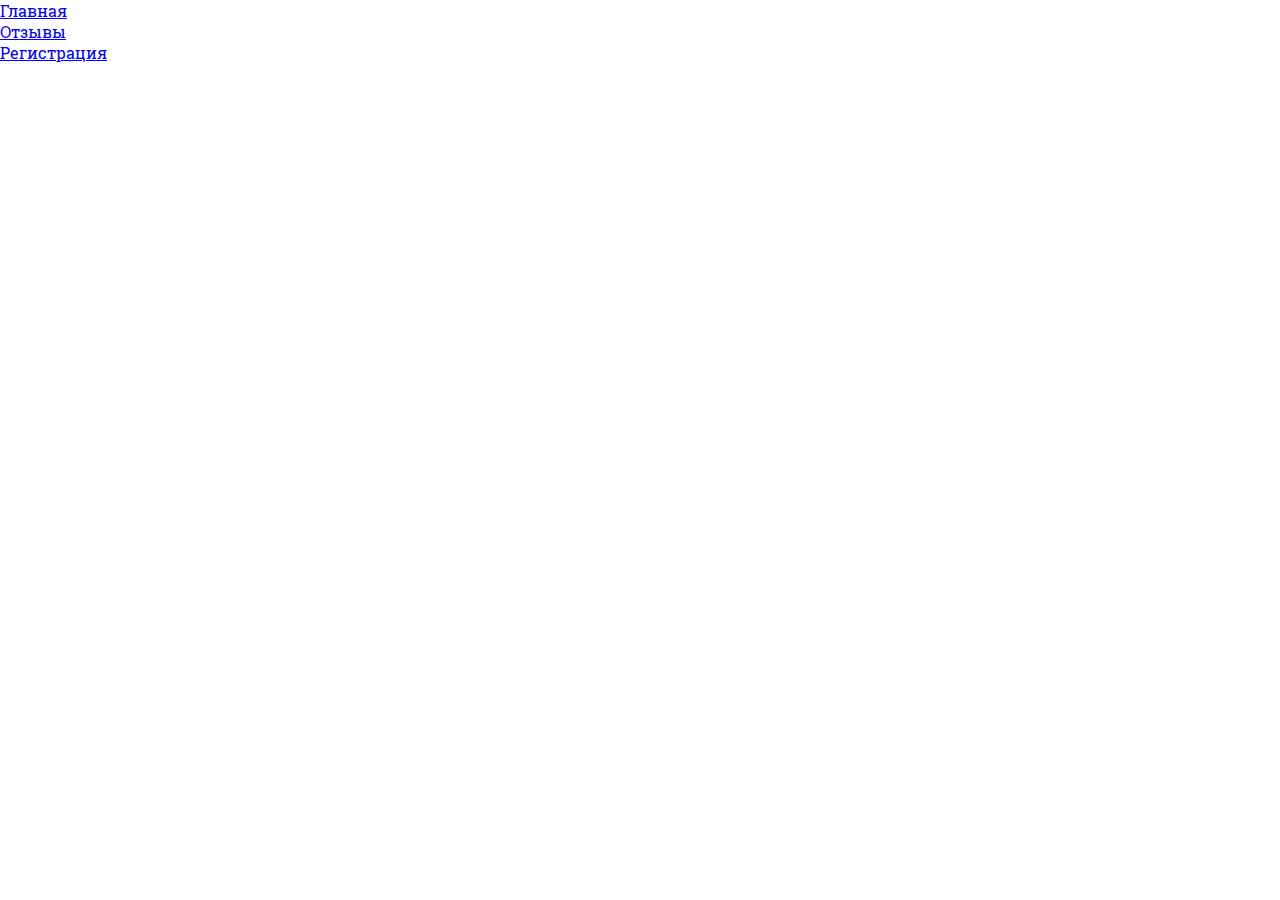
<file: index.html>
<!DOCTYPE html>
<html lang="en">
<head>
    <meta charset="UTF-8">
    <meta name="viewport" content="width=device-width, initial-scale=1.0">
    <title>Title</title>

    <link rel="stylesheet" href="fonts/stylesheet.css">
    <link rel="stylesheet" href="fonts/icomoon/style.css">
    <link rel="stylesheet" href="css/owl.carousel.min.css">
    <link rel="stylesheet" href="css/jquery-ui.min.css">
    <link rel="stylesheet" href="css/ion.rangeSlider.css">
    <link rel="stylesheet" href="css/ion.rangeSlider.skinSimple.css">
    <link rel="stylesheet" href="css/selectric.css">
    <link rel="stylesheet" href="css/style.css">

    <script type="text/javascript" src="JS/jquery-3.3.1.min.js"></script>
    <script type="text/javascript" src="JS/owl.carousel.min.js"></script>
    <script type="text/javascript" src="JS/jquery-ui.min.js"></script>
    <script type="text/javascript" src="JS/ion.rangeSlider.js"></script>
    <script type="text/javascript" src="JS/jquery.selectric.js"></script>
    <script type="text/javascript" src="JS/script.js"></script>
</head>
<body>
<ul>
    <li>
        <a href="main.html">Главная</a>
    </li>
    <li>
        <a href="rateUs.html">Отзывы</a>
    </li>
    <li>
        <a href="Registration.html">Регистрация</a>
    </li>
</ul>
</body>
</html>
</file>
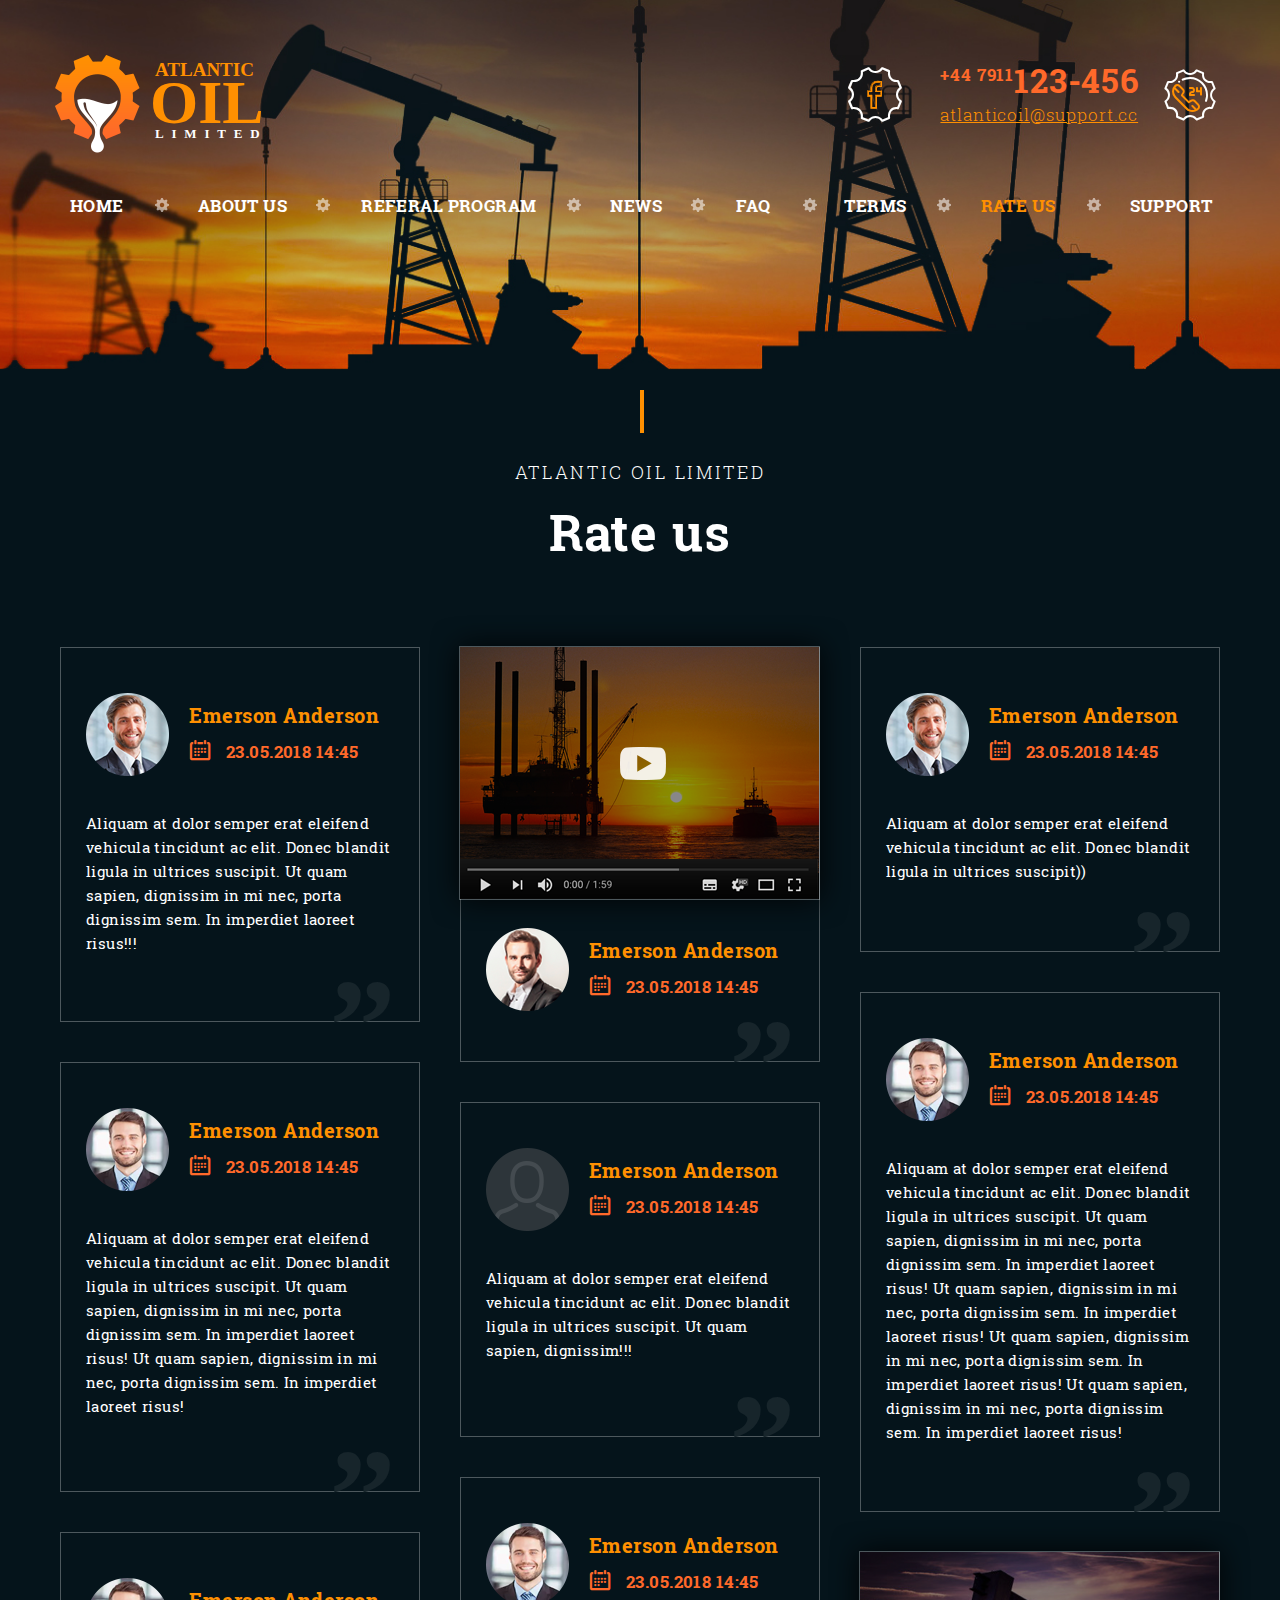
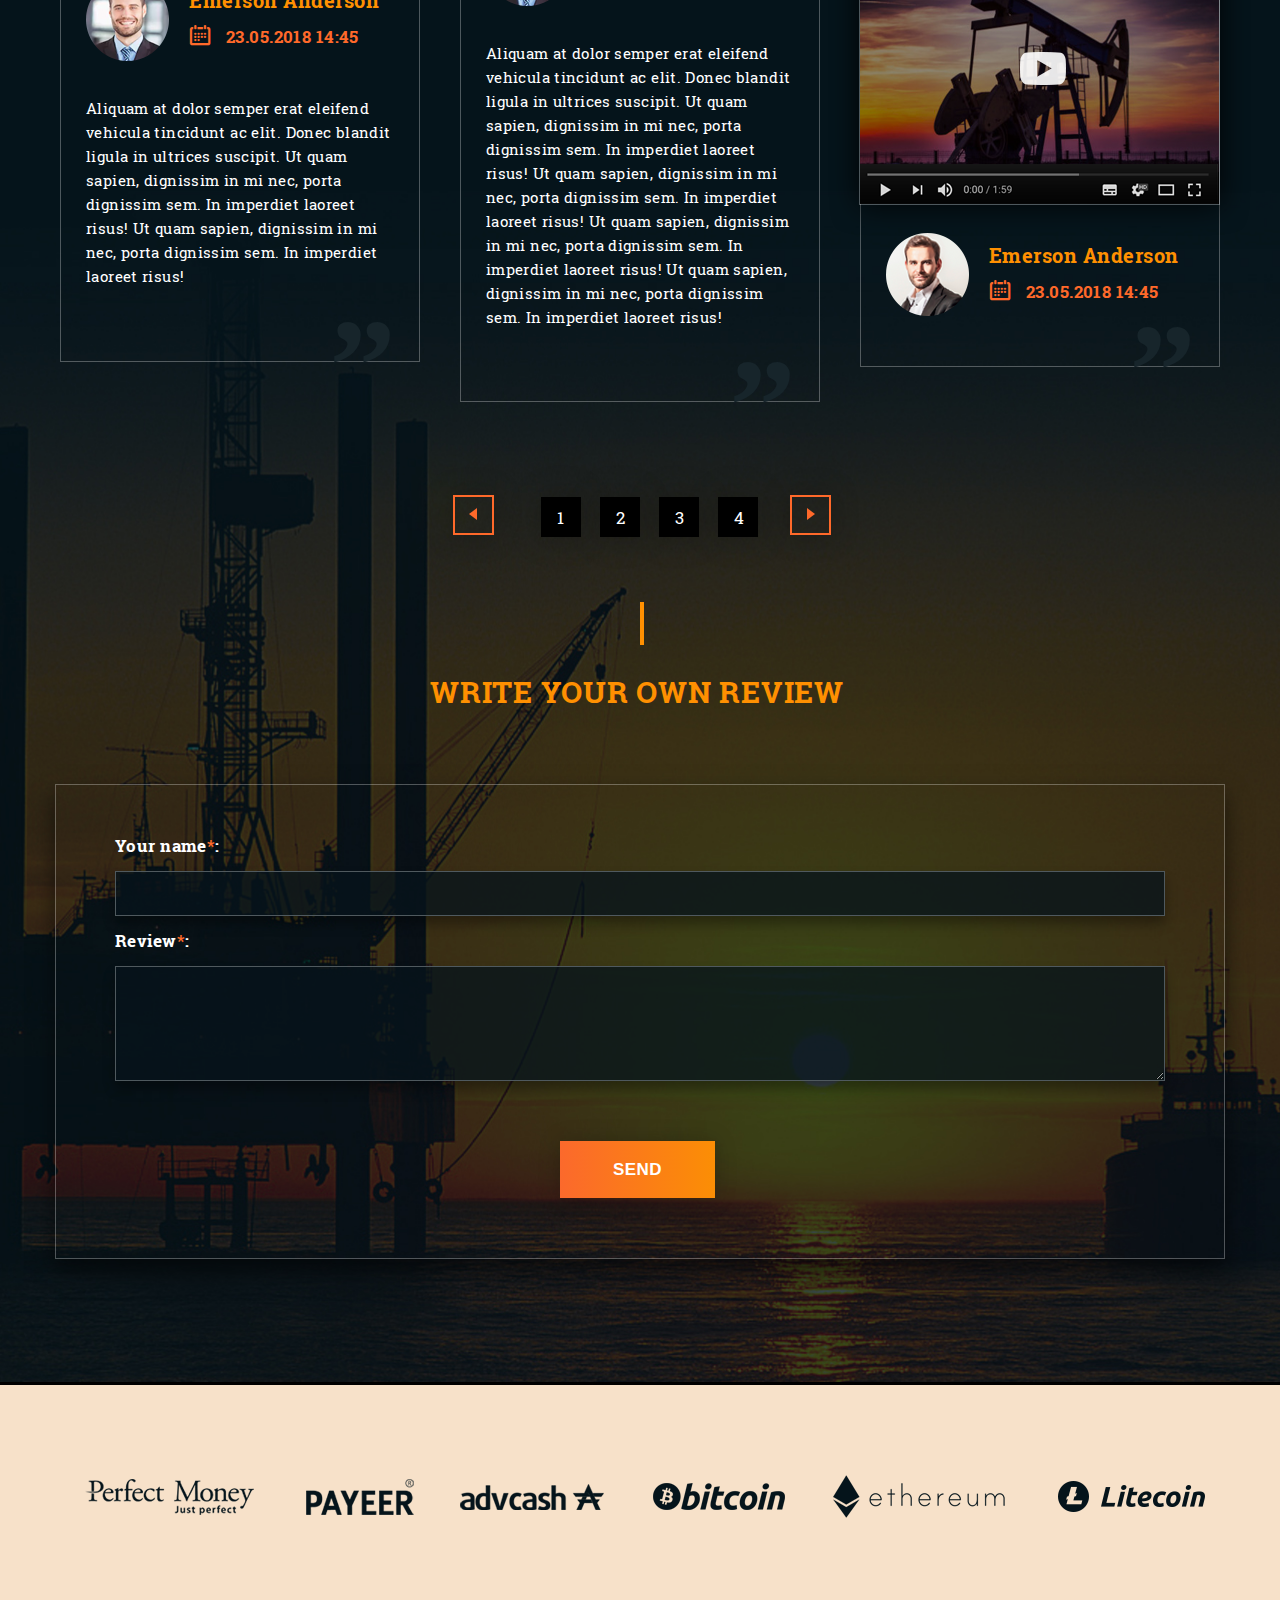
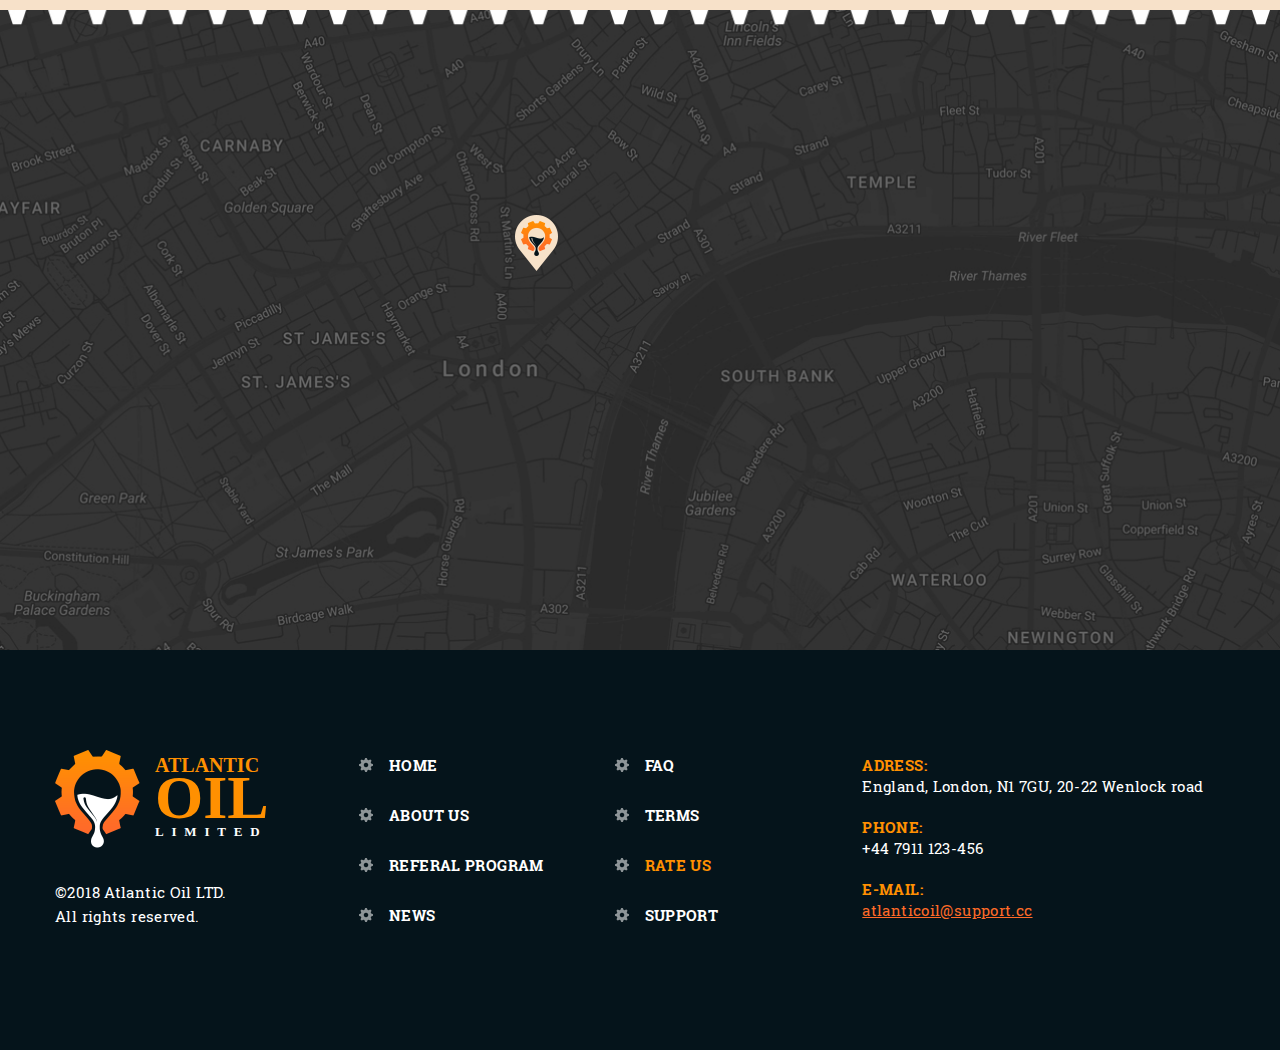
<file: rateUs.html>
<!DOCTYPE html>
<html lang="en">
<head>
    <meta charset="UTF-8">
    <meta name="viewport" content="width=device-width, initial-scale=1.0">
    <title>Rate US</title>

    <link rel="stylesheet" href="fonts/stylesheet.css">
    <link rel="stylesheet" href="fonts/icomoon/style.css">
    <link rel="stylesheet" href="css/owl.carousel.min.css">
    <link rel="stylesheet" href="css/jquery-ui.min.css">
    <link rel="stylesheet" href="css/ion.rangeSlider.css">
    <link rel="stylesheet" href="css/ion.rangeSlider.skinSimple.css">
    <link rel="stylesheet" href="css/selectric.css">
    <link rel="stylesheet" href="css/style.css">

    <script type="text/javascript" src="JS/jquery-3.3.1.min.js"></script>
    <script type="text/javascript" src="JS/owl.carousel.min.js"></script>
    <script type="text/javascript" src="JS/jquery-ui.min.js"></script>
    <script type="text/javascript" src="JS/ion.rangeSlider.js"></script>
    <script type="text/javascript" src="JS/jquery.selectric.js"></script>
    <script type="text/javascript" src="JS/script.js"></script>
</head>
<body>
<header class="page22" style="background-image: url(img/img/headerP2.jpg);">
    <div class="container">
        <div class="logCont clear">
            <div class="logo clear">
                <a href="#"><img src="img/png/logo.png" alt="#"></a>
                <div>
                    <span>Atlantic</span>
                    <span>Oil</span>
                    <span>limited</span>
                </div>
            </div>
            <div class="contacts clear">
                <a href="#"><span class="icon-1"><span class="path1"></span><span class="path2"></span><span
                        class="path3"></span></span>
                </a>
                <div>
                    <a href="tel:+447911123-456"><sup>+44 7911</sup>123-456</a>
                    <a href="mailto:atlanticoil@support.cc">atlanticoil@support.cc</a>
                </div>
                <a href="#" class="icon-n2"><span class="icon-2"><span class="path1"></span><span
                        class="path2"></span><span
                        class="path3"></span><span class="path4"></span>
            </span></a>
            </div>
        </div>
        <div class="menu">
            <ul class="menuHead">
                <li><a href="main.html">Home</a></li>
                <li><a href="#">About us</a></li>
                <li><a href="#">Referal program</a></li>
                <li><a href="#">news</a></li>
                <li><a href="#">faq</a></li>
                <li><a href="#">terms</a></li>
                <li class="active"><a href="#">rate us</a></li>
                <li><a href="#">support</a></li>
            </ul>
        </div>
    </div>
</header>
<div class="content">
    <div class="RateUs" style="background-image: url(img/img/contentP2.jpg);">
        <div class="container">
            <img class="I" src="img/png/I.png" alt="#">
            <h4 class="ligtText">atlantic oil limited</h4>
            <h3 class="lightCaption">Rate us</h3>
            <div class="cardReviem clear">
                <div class="cards">
                    <div class="in">
                        <div class="card10">
                            <div class="cardBloc">
                                <img src="img/png/foto1.png" alt="#">
                                <div class="clear">
                                    <span class="Emerson">Emerson Anderson</span>
                                    <a href="#"><span class="icon-37"></span></a>
                                    <span class="dayTimes">23.05.2018  14:45</span>
                                </div>
                            </div>
                            <p>Aliquam at dolor semper erat eleifend vehicula tincidunt ac elit. Donec blandit ligula in
                                ultrices suscipit. Ut quam sapien, dignissim in mi nec, porta dignissim sem. In
                                imperdiet
                                laoreet risus!!!</p>
                            <span class="monsterat">”</span>
                        </div>
                        <div class="card13">
                            <div class="cardBloc">
                                <img src="img/png/foto3.png" alt="#">
                                <div class="clear">
                                    <span class="Emerson">Emerson Anderson</span>
                                    <a href="#"><span class="icon-37"></span></a>
                                    <span class="dayTimes">23.05.2018  14:45</span>
                                </div>
                            </div>
                            <p>Aliquam at dolor semper erat eleifend vehicula tincidunt ac elit. Donec blandit ligula in
                                ultrices suscipit. Ut quam sapien, dignissim in mi nec, porta dignissim sem. In
                                imperdiet
                                laoreet risus! Ut quam sapien, dignissim in mi nec, porta dignissim sem. In imperdiet
                                laoreet
                                risus!</p>
                            <span class="monsterat">”</span>
                        </div>
                        <div class="card16">
                            <div class="cardBloc">
                                <img src="img/png/foto3.png" alt="#">
                                <div class="clear">
                                    <span class="Emerson">Emerson Anderson</span>
                                    <a href="#"><span class="icon-37"></span></a>
                                    <span class="dayTimes">23.05.2018  14:45</span>
                                </div>
                            </div>
                            <p>Aliquam at dolor semper erat eleifend vehicula tincidunt ac elit. Donec blandit ligula in
                                ultrices suscipit. Ut quam sapien, dignissim in mi nec, porta dignissim sem. In
                                imperdiet
                                laoreet risus! Ut quam sapien, dignissim in mi nec, porta dignissim sem. In imperdiet
                                laoreet
                                risus!</p>
                            <span class="monsterat">”</span>
                        </div>
                    </div>
                </div>
                <div class="cards">
                    <div class="in">
                        <div class="card11">
                            <div class="vidI"><img class="II" src="img/png/video1.png" alt="#"></div>
                            <div class="cardBloc">
                                <img src="img/png/foto2.png" alt="#">
                                <div class="clear">
                                    <span class="Emerson">Emerson Anderson</span>
                                    <a href="#"><span class="icon-37"></span></a>
                                    <span class="dayTimes">23.05.2018  14:45</span>
                                </div>
                            </div>
                            <span class="monsterat">”</span>
                        </div>
                        <div class="card14">
                            <div class="cardBloc">
                                <img src="img/png/foto4.png" alt="#">
                                <div class="clear">
                                    <span class="Emerson">Emerson Anderson</span>
                                    <a href="#"><span class="icon-37"></span></a>
                                    <span class="dayTimes">23.05.2018  14:45</span>
                                </div>
                            </div>
                            <p>Aliquam at dolor semper erat eleifend vehicula tincidunt ac elit. Donec blandit ligula in
                                ultrices suscipit. Ut quam sapien, dignissim!!!</p>
                            <span class="monsterat">”</span>
                        </div>
                        <div class="card17">
                            <div class="cardBloc">
                                <img src="img/png/foto3.png" alt="#">
                                <div class="clear">
                                    <span class="Emerson">Emerson Anderson</span>
                                    <a href="#"><span class="icon-37"></span></a>
                                    <span class="dayTimes">23.05.2018  14:45</span>
                                </div>
                            </div>
                            <p>Aliquam at dolor semper erat eleifend vehicula tincidunt ac elit. Donec blandit ligula in
                                ultrices suscipit. Ut quam sapien, dignissim in mi nec, porta dignissim sem. In
                                imperdiet
                                laoreet risus! Ut quam sapien, dignissim in mi nec, porta dignissim sem. In imperdiet
                                laoreet
                                risus! Ut quam sapien, dignissim in mi nec, porta dignissim sem. In imperdiet laoreet
                                risus! Ut
                                quam sapien, dignissim in mi nec, porta dignissim sem. In imperdiet laoreet risus!</p>
                            <span class="monsterat">”</span>
                        </div>
                    </div>
                </div>
                <div class="cards">
                    <div class="in">
                        <div class="card12">
                            <div class="cardBloc">
                                <img src="img/png/foto1.png" alt="#">
                                <div class="clear">
                                    <span class="Emerson">Emerson Anderson</span>
                                    <a href="#"><span class="icon-37"></span></a>
                                    <span class="dayTimes">23.05.2018  14:45</span>
                                </div>
                            </div>
                            <p>Aliquam at dolor semper erat eleifend vehicula tincidunt ac elit. Donec blandit ligula in
                                ultrices suscipit))</p>
                            <span class="monsterat">”</span>
                        </div>
                        <div class="card15">
                            <div class="cardBloc">
                                <img src="img/png/foto3.png" alt="#">
                                <div class="clear">
                                    <span class="Emerson">Emerson Anderson</span>
                                    <a href="#"><span class="icon-37"></span></a>
                                    <span class="dayTimes">23.05.2018  14:45</span>
                                </div>
                            </div>
                            <p>Aliquam at dolor semper erat eleifend vehicula tincidunt ac elit. Donec blandit ligula in
                                ultrices suscipit. Ut quam sapien, dignissim in mi nec, porta dignissim sem. In
                                imperdiet
                                laoreet risus! Ut quam sapien, dignissim in mi nec, porta dignissim sem. In imperdiet
                                laoreet
                                risus! Ut quam sapien, dignissim in mi nec, porta dignissim sem. In imperdiet laoreet
                                risus! Ut
                                quam sapien, dignissim in mi nec, porta dignissim sem. In imperdiet laoreet risus!</p>
                            <span class="monsterat">”</span>
                        </div>
                        <div class="card18">
                            <div class="vidI"><img class="II" src="img/png/video2.png" alt="#"></div>
                            <div class="cardBloc">
                                <img src="img/png/foto2.png" alt="#">
                                <div class="clear">
                                    <span class="Emerson">Emerson Anderson</span>
                                    <a href="#"><span class="icon-37"></span></a>
                                    <span class="dayTimes">23.05.2018  14:45</span>
                                </div>
                            </div>
                            <span class="monsterat">”</span>
                        </div>
                    </div>
                </div>
            </div>
            <div class="pagination">
                <ul>
                    <li>
                        <span class="controls"><img src="img/png/prew.png" alt="#">
                        </span>
                    </li>
                    <li class="pageNum"><a href="#"></a><span>1</span></li>
                    <li class="pageNum"><a href="#"></a><span>2</span></li>
                    <li class="pageNum"><a href="#"></a><span>3</span></li>
                    <li class="pageNum"><a href="#"></a><span>4</span></li>
                    <li>
                       <span class="controls"><a href="#"><img src="img/png/next.png" alt="#"></a>
                       </span>
                    </li>
                </ul>
            </div>
            <img class="ccI" src="img/png/I.png" alt="#">
            <span class="rewiem">Write your own review</span>
            <form action="#" class="formP2">
                <fieldset class="forma">
                    <div class="vvv">
                        <label for="name">Your name<span>*</span><span>:</span></label>
                        <input type="text" id="name">
                    </div>
                    <div class="12">
                        <label for="review">Review<span>*</span><span>:</span></label>
                        <textarea name="review" id="review"></textarea>
                    </div>
                    <button>send</button>
                </fieldset>
            </form>
        </div>
    </div>
    <div class="payments" style="background-image: url(img/img/moneyP2.jpg);">
        <div class="container">
            <div class="pays">
                <div class="img"><a href="#"><img src="img/png/PerfectMoney.png" alt="#"></a></div>
                <div class="img"><a href="#"><img src="img/png/PAYEER.png" alt="#"></a></div>
                <div class="img"><a href="#"><img src="img/png/advcash.png" alt="#"></a></div>
                <div class="img"><a href="#"><img src="img/png/bitcoin.png" alt="#"></a></div>
                <div class="img"><a href="#"><img src="img/png/ethereum.png" alt="#"></a></div>
                <div class="img"><a href="#"><img src="img/png/Litecoin.png" alt="#"></a></div>
            </div>
        </div>
    </div>
    <div class="location" style="background-image: url(img/img/mapP2.jpg);">
        <div class="container">
            <div class="img"><a href="#"><img src="img/png/location.png" alt="#"></a></div>
        </div>
    </div>
</div>
<footer style="background-image: url(img/img/footerP2.jpg);">
    <div class="container">
        <div class="foot100 clear">
            <div class="foot1">
                <div class="logoCopyr clear">
                    <div class="logo">
                        <a href="#"><img src="img/png/logofot.png" alt="#"></a>
                        <div>
                            <span>Atlantic</span>
                            <span>Oil</span>
                            <span>limited</span>
                        </div>
                    </div>
                    <div class="copyright">
                        <div>
                            <span class="left">&#169; </span>
                            <span class="left">2018 Atlantic Oil LTD.</span>
                        </div>
                        <a href="#">All rights reserved.</a>
                    </div>
                </div>
            </div>
            <div class="foot2">
                <div>
                    <ul class="fotMenu clear">
                        <li class="col1">
                            <ul>
                                <li><a href="main.html">Home</a></li>
                                <li><a href="#">About us</a></li>
                                <li><a href="#">Referal program</a></li>
                                <li><a href="#">news</a></li>
                            </ul>
                        </li>
                        <li class="col2">
                            <ul>
                                <li><a href="#">faq</a></li>
                                <li><a href="#">terms</a></li>
                                <li class="active"><a href="rateUs.html">rate us</a></li>
                                <li><a href="#">support</a></li>
                            </ul>
                        </li>
                    </ul>
                </div>
            </div>
            <div class="foot3">
                <div class="contacts">
                    <span>Adress:</span>
                    <a href="#">England, London, N1 7GU, 20-22 Wenlock road</a>
                    <span>phone:</span>
                    <a href="tel:+447911123-456">+44 7911 123-456</a>
                    <span>e-mail:</span>
                    <a href="mailto:atlanticoil@support.cc">atlanticoil@support.cc</a>
                </div>
            </div>
        </div>
    </div>
</footer>
</body>
</html>
</file>
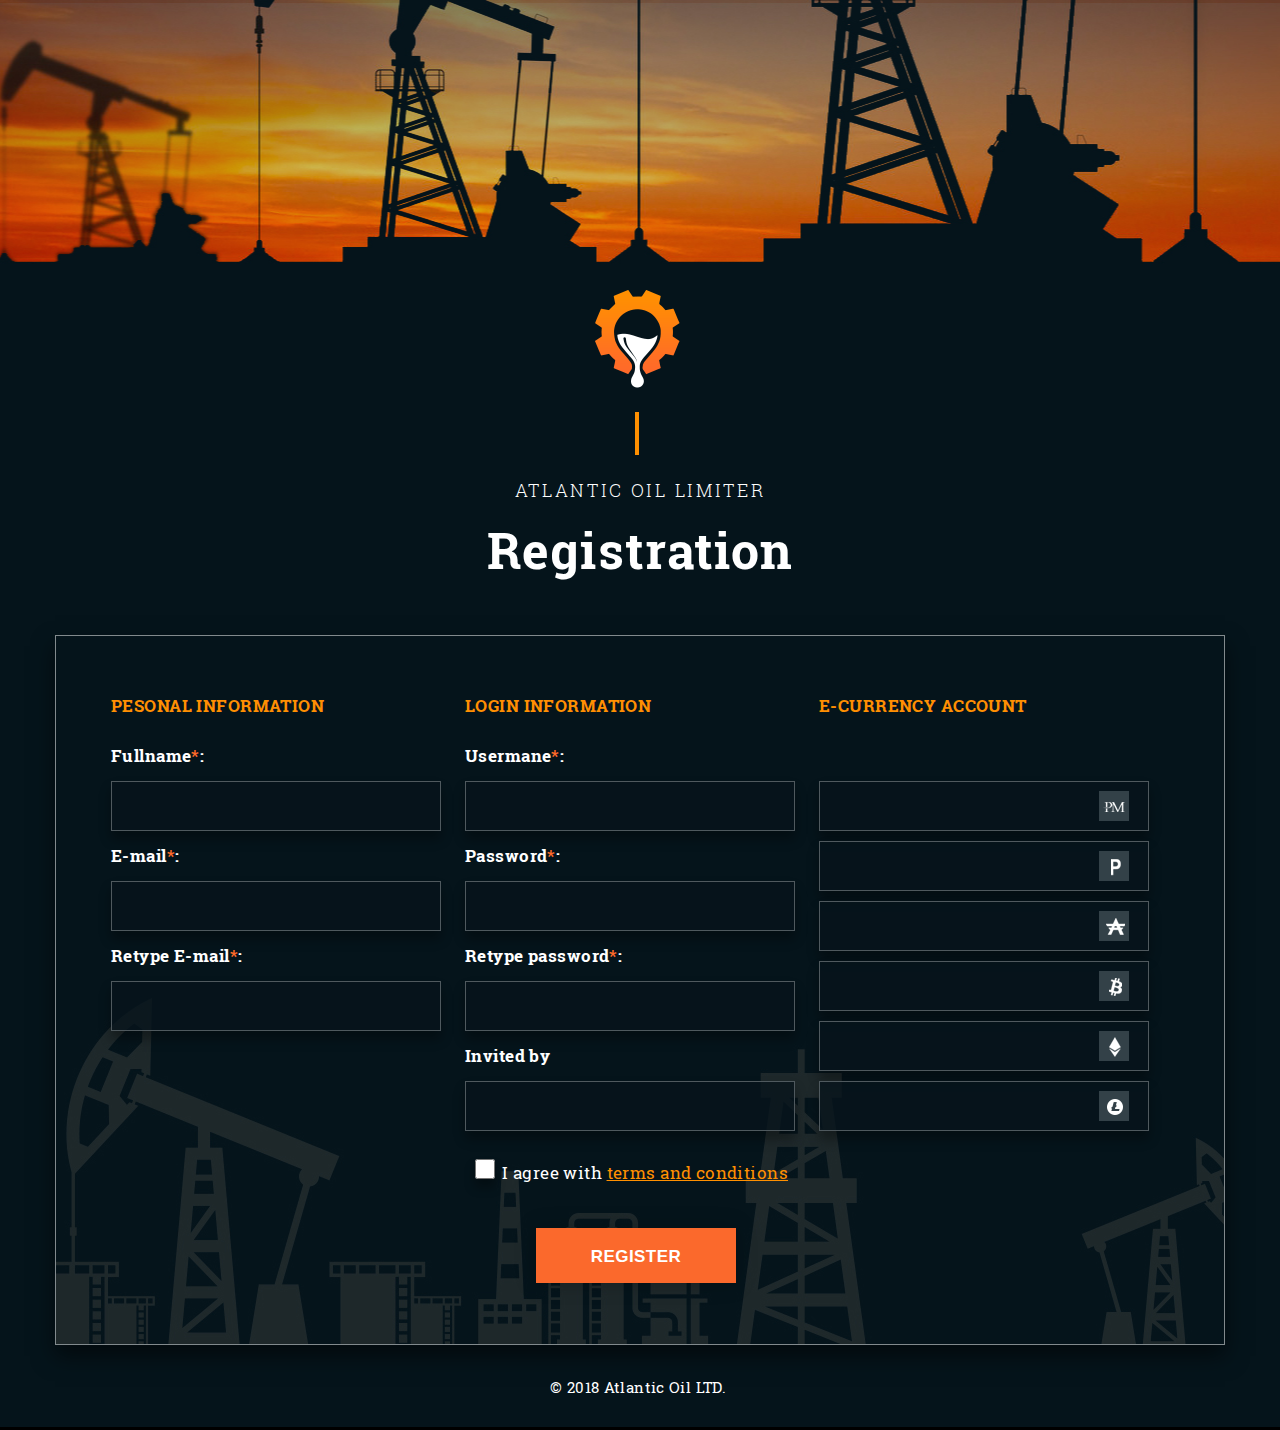
<file: Registration.html>
<!DOCTYPE html>
<html lang="en">
<head>
    <meta charset="UTF-8">
    <meta name="viewport" content="width=device-width, initial-scale=1.0">
    <title>Registration</title>

    <link rel="stylesheet" href="fonts/stylesheet.css">
    <link rel="stylesheet" href="fonts/icomoon/style.css">
    <link rel="stylesheet" href="css/owl.carousel.min.css">
    <link rel="stylesheet" href="css/jquery-ui.min.css">
    <link rel="stylesheet" href="css/ion.rangeSlider.css">
    <link rel="stylesheet" href="css/ion.rangeSlider.skinSimple.css">
    <link rel="stylesheet" href="css/selectric.css">
    <link rel="stylesheet" href="css/style.css">

    <script type="text/javascript" src="JS/jquery-3.3.1.min.js"></script>
    <script type="text/javascript" src="JS/owl.carousel.min.js"></script>
    <script type="text/javascript" src="JS/jquery-ui.min.js"></script>
    <script type="text/javascript" src="JS/ion.rangeSlider.js"></script>
    <script type="text/javascript" src="JS/jquery.selectric.js"></script>
    <script type="text/javascript" src="JS/script.js"></script>
</head>
<body>
<div class="content">
    <div class="registrationPage" style="background-image: url(img/img/RegistrationP3.jpg);">
        <div class="container">
            <div class="logo">
                <a href="#"><img src="img/png/logo.png" alt="#"></a>
            </div>
            <img class="I" src="img/png/I.png" alt="#">
            <h4 class="ligtText">atlantic oil limiter</h4>
            <h3 class="lightCaption">Registration</h3>
            <form action="#" class="formRegistration clear" style="background-image: url(img/img/RegistrationForm.jpg);">
                <div class="formReg">
                    <div class="formRegLeft z">
                        <span>pesonal information</span>
                        <div>
                            <label for="fullname">Fullname<span>*</span><span>:</span></label>
                            <input type="text" id="fullname">
                        </div>
                        <div>
                            <label for="regMail">E-mail<span>*</span><span>:</span></label>
                            <input type="email" id="regMail">
                        </div>
                        <div>
                            <label for="retypeMail">Retype E-mail<span>*</span><span>:</span></label>
                            <input type="email" id="retypeMail">
                        </div>
                    </div>
                    <div class="formRegCentr z">
                        <span>login information</span>
                        <div>
                            <label for="usermane">Usermane<span>*</span><span>:</span></label>
                            <input type="text" id="usermane">
                        </div>
                        <div>
                            <label for="formPassword">Password<span>*</span><span>:</span></label>
                            <input type="password" id="formPassword">
                        </div>
                        <div>
                            <label for="retypeFormPass">Retype password<span>*</span><span>:</span></label>
                            <input type="password" id="retypeFormPass">
                        </div>
                        <div>
                            <label for="Invited">Invited by</label>
                            <input type="text" id="Invited">
                        </div>
                    </div>
                    <div class="formRegRight z">
                        <span>e-currency account</span>
                        <div class="payForm">
                            <input type="text">
                            <div class="PM"><img src="img/png/PM.png" alt="#"></div>
                        </div>
                        <div class="payForm">
                            <input type="text">
                            <div class="P"><img src="img/png/P.png" alt="#"></div>
                        </div>
                        <div class="payForm">
                            <input type="text">
                            <div class="AZ"><img src="img/png/AZ.png" alt="#"></div>
                        </div>
                        <div class="payForm">
                            <input type="text">
                            <div class="Bit"><img src="img/png/Bit.png" alt="#"></div>
                        </div>
                        <div class="payForm">
                            <input type="text">
                            <div class="romb"><img src="img/png/romb.png" alt="#"></div>
                        </div>
                        <div class="payForm">
                            <input type="text">
                            <div class="L"><img src="img/png/L.png" alt="#"></div>
                        </div>
                    </div>
                </div>
                <div class="agree">
                    <input type="checkbox" id="agreeForm">
                    <label for="agreeForm">I agree with <span>terms and conditions</span></label>
                </div>
                <button>register</button>
            </form>
            <span>© 2018 Atlantic Oil LTD.</span>
        </div>
    </div>
</div>
</body>
</html>
</file>
<file: fonts/stylesheet.css>
@font-face {
    font-family: 'Roboto Slab';
    src: url('RobotoSlab-Regular.eot');
    src: url('RobotoSlab-Regular.eot?#iefix') format('embedded-opentype'),
        url('RobotoSlab-Regular.woff') format('woff'),
        url('RobotoSlab-Regular.ttf') format('truetype'),
        url('RobotoSlab-Regular.svg#RobotoSlab-Regular') format('svg');
    font-weight: normal;
    font-style: normal;
}

@font-face {
    font-family: 'Roboto Slab';
    src: url('RobotoSlab-Light.eot');
    src: url('RobotoSlab-Light.eot?#iefix') format('embedded-opentype'),
        url('RobotoSlab-Light.woff') format('woff'),
        url('RobotoSlab-Light.ttf') format('truetype'),
        url('RobotoSlab-Light.svg#RobotoSlab-Light') format('svg');
    font-weight: 300;
    font-style: normal;
}

@font-face {
    font-family: 'Roboto Slab';
    src: url('RobotoSlab-Bold.eot');
    src: url('RobotoSlab-Bold.eot?#iefix') format('embedded-opentype'),
        url('RobotoSlab-Bold.woff') format('woff'),
        url('RobotoSlab-Bold.ttf') format('truetype'),
        url('RobotoSlab-Bold.svg#RobotoSlab-Bold') format('svg');
    font-weight: bold;
    font-style: normal;
}
</file>
<file: fonts/icomoon/style.css>
@font-face {
  font-family: 'icomoon';
  src:  url('fonts/icomoon.eot?qvsls7');
  src:  url('fonts/icomoon.eot?qvsls7#iefix') format('embedded-opentype'),
    url('fonts/icomoon.ttf?qvsls7') format('truetype'),
    url('fonts/icomoon.woff?qvsls7') format('woff'),
    url('fonts/icomoon.svg?qvsls7#icomoon') format('svg');
  font-weight: normal;
  font-style: normal;
}

[class^="icon-"], [class*=" icon-"] {
  /* use !important to prevent issues with browser extensions that change fonts */
  font-family: 'icomoon' !important;
  speak: none;
  font-style: normal;
  font-weight: normal;
  font-variant: normal;
  text-transform: none;
  line-height: 1;

  /* Better Font Rendering =========== */
  -webkit-font-smoothing: antialiased;
  -moz-osx-font-smoothing: grayscale;
}

.icon-1 .path1:before {
  content: "\e900";
  color: rgb(255, 255, 255);
}
.icon-1 .path2:before {
  content: "\e901";
  margin-left: -1em;
  color: rgb(255, 144, 1);
}
.icon-1 .path3:before {
  content: "\e902";
  margin-left: -1em;
  color: rgb(255, 144, 1);
}
.icon-2 .path1:before {
  content: "\e903";
  color: rgb(255, 255, 255);
}
.icon-2 .path2:before {
  content: "\e904";
  margin-left: -1em;
  color: rgb(255, 144, 1);
}
.icon-2 .path3:before {
  content: "\e905";
  margin-left: -1em;
  color: rgb(255, 144, 1);
}
.icon-2 .path4:before {
  content: "\e906";
  margin-left: -1em;
  color: rgb(255, 144, 1);
}
.icon-3 .path1:before {
  content: "\e907";
  color: rgb(255, 144, 1);
}
.icon-3 .path2:before {
  content: "\e908";
  margin-left: -1em;
  color: rgb(255, 144, 1);
}
.icon-3 .path3:before {
  content: "\e909";
  margin-left: -1em;
  color: rgb(255, 144, 1);
}
.icon-3 .path4:before {
  content: "\e90a";
  margin-left: -1em;
  color: rgb(255, 255, 255);
}
.icon-4 .path1:before {
  content: "\e90b";
  color: rgb(255, 255, 255);
}
.icon-4 .path2:before {
  content: "\e90c";
  margin-left: -1em;
  color: rgb(255, 144, 1);
}
.icon-4 .path3:before {
  content: "\e90d";
  margin-left: -1em;
  color: rgb(255, 144, 1);
}
.icon-5 .path1:before {
  content: "\e90e";
  color: rgb(255, 255, 255);
}
.icon-5 .path2:before {
  content: "\e90f";
  margin-left: -1em;
  color: rgb(255, 144, 1);
}
.icon-7 .path1:before {
  content: "\e910";
  color: rgb(255, 255, 255);
}
.icon-7 .path2:before {
  content: "\e911";
  margin-left: -1em;
  color: rgb(255, 144, 1);
}
.icon-8 .path1:before {
  content: "\e912";
  color: rgb(255, 255, 255);
}
.icon-8 .path2:before {
  content: "\e913";
  margin-left: -1em;
  color: rgb(255, 144, 1);
}
.icon-9 .path1:before {
  content: "\e914";
  color: rgb(255, 255, 255);
}
.icon-9 .path2:before {
  content: "\e915";
  margin-left: -1em;
  color: rgb(255, 144, 1);
}
.icon-10 .path1:before {
  content: "\e916";
  color: rgb(255, 255, 255);
}
.icon-10 .path2:before {
  content: "\e917";
  margin-left: -1em;
  color: rgb(255, 144, 1);
}
.icon-11 .path1:before {
  content: "\e918";
  color: rgb(255, 255, 255);
}
.icon-11 .path2:before {
  content: "\e919";
  margin-left: -1em;
  color: rgb(255, 144, 1);
}
.icon-12:before {
  content: "\e91a";
  color: #ff692a;
}
.icon-13 .path1:before {
  content: "\e91b";
  color: rgb(255, 255, 255);
}
.icon-13 .path2:before {
  content: "\e91c";
  margin-left: -1em;
  color: rgb(255, 153, 0);
}
.icon-14 .path1:before {
  content: "\e91d";
  color: rgb(255, 153, 0);
}
.icon-14 .path2:before {
  content: "\e91e";
  margin-left: -1em;
  color: rgb(0, 0, 0);
}
.icon-15 .path1:before {
  content: "\e91f";
  color: rgb(255, 153, 0);
}
.icon-15 .path2:before {
  content: "\e920";
  margin-left: -1em;
  color: rgb(0, 0, 0);
}
.icon-15 .path3:before {
  content: "\e921";
  margin-left: -1em;
  color: rgb(0, 0, 0);
}
.icon-16 .path1:before {
  content: "\e922";
  color: rgb(0, 0, 0);
}
.icon-16 .path2:before {
  content: "\e923";
  margin-left: -1em;
  color: rgb(255, 153, 0);
}
.icon-16 .path3:before {
  content: "\e924";
  margin-left: -1em;
  color: rgb(255, 153, 0);
}
.icon-17 .path1:before {
  content: "\e925";
  color: rgb(255, 153, 0);
}
.icon-17 .path2:before {
  content: "\e926";
  margin-left: -1em;
  color: rgb(0, 0, 0);
}
.icon-17 .path3:before {
  content: "\e927";
  margin-left: -1em;
  color: rgb(0, 0, 0);
}
.icon-17 .path4:before {
  content: "\e928";
  margin-left: -1em;
  color: rgb(0, 0, 0);
}
.icon-18 .path1:before {
  content: "\e929";
  color: rgb(255, 153, 0);
}
.icon-18 .path2:before {
  content: "\e92a";
  margin-left: -1em;
  color: rgb(0, 0, 0);
}
.icon-19 .path1:before {
  content: "\e92b";
  color: rgb(255, 153, 0);
}
.icon-19 .path2:before {
  content: "\e92c";
  margin-left: -1em;
  color: rgb(0, 0, 0);
}
.icon-19 .path3:before {
  content: "\e92d";
  margin-left: -1em;
  color: rgb(0, 0, 0);
}
.icon-20 .path1:before {
  content: "\e92e";
  color: rgb(255, 255, 255);
}
.icon-20 .path2:before {
  content: "\e92f";
  margin-left: -1em;
  color: rgb(255, 105, 42);
}
.icon-21 .path1:before {
  content: "\e930";
  color: rgb(255, 255, 255);
}
.icon-21 .path2:before {
  content: "\e931";
  margin-left: -1em;
  color: rgb(255, 164, 47);
}
.icon-22:before {
  content: "\e932";
  color: #ffa42f;
}
.icon-23:before {
  content: "\e933";
  color: #ffa42f;
}
.icon-24:before {
  content: "\e934";
  color: #ffa42f;
}
.icon-25 .path1:before {
  content: "\e935";
  color: rgb(255, 164, 47);
}
.icon-25 .path2:before {
  content: "\e936";
  margin-left: -1em;
  color: rgb(0, 0, 0);
}
.icon-25 .path3:before {
  content: "\e937";
  margin-left: -1em;
  color: rgb(0, 0, 0);
}
.icon-26 .path1:before {
  content: "\e938";
  color: rgb(255, 164, 47);
}
.icon-26 .path2:before {
  content: "\e939";
  margin-left: -1em;
  color: rgb(0, 0, 0);
}
.icon-26 .path3:before {
  content: "\e93a";
  margin-left: -1em;
  color: rgb(0, 0, 0);
}
.icon-26 .path4:before {
  content: "\e93b";
  margin-left: -1em;
  color: rgb(0, 0, 0);
}
.icon-26 .path5:before {
  content: "\e93c";
  margin-left: -1em;
  color: rgb(0, 0, 0);
}
.icon-26 .path6:before {
  content: "\e93d";
  margin-left: -1em;
  color: rgb(0, 0, 0);
}
.icon-26 .path7:before {
  content: "\e93e";
  margin-left: -1em;
  color: rgb(0, 0, 0);
}
.icon-26 .path8:before {
  content: "\e93f";
  margin-left: -1em;
  color: rgb(0, 0, 0);
}
.icon-26 .path9:before {
  content: "\e940";
  margin-left: -1em;
  color: rgb(0, 0, 0);
}
.icon-27 .path1:before {
  content: "\e941";
  color: rgb(255, 164, 47);
}
.icon-27 .path2:before {
  content: "\e942";
  margin-left: -1em;
  color: rgb(0, 0, 0);
}
.icon-28 .path1:before {
  content: "\e943";
  color: rgb(255, 255, 255);
}
.icon-28 .path2:before {
  content: "\e944";
  margin-left: -1em;
  color: rgb(255, 144, 1);
}
.icon-29 .path1:before {
  content: "\e945";
  color: rgb(255, 255, 255);
}
.icon-29 .path2:before {
  content: "\e946";
  margin-left: -1em;
  color: rgb(255, 144, 1);
}
.icon-29 .path3:before {
  content: "\e947";
  margin-left: -1em;
  color: rgb(255, 144, 1);
}
.icon-29 .path4:before {
  content: "\e948";
  margin-left: -1em;
  color: rgb(255, 144, 1);
}
.icon-30:before {
  content: "\e949";
}
.icon-31:before {
  content: "\e94a";
}
.icon-32:before {
  content: "\e94b";
}
.icon-33:before {
  content: "\e94c";
}
.icon-34:before {
  content: "\e94d";
}
.icon-35 .path1:before {
  content: "\e94e";
  color: rgb(255, 144, 1);
}
.icon-35 .path2:before {
  content: "\e94f";
  margin-left: -1em;
  color: rgb(255, 255, 255);
}
.icon-36:before {
  content: "\e950";
}
.icon-37:before {
  content: "\e951";
  color: #ff692a;
}
.icon-38 .path1:before {
  content: "\e952";
  color: rgb(255, 255, 255);
}
.icon-38 .path2:before {
  content: "\e953";
  margin-left: -1em;
  color: rgb(255, 144, 1);
}
.icon-38 .path3:before {
  content: "\e954";
  margin-left: -1em;
  color: rgb(255, 144, 1);
}
.icon-39:before {
  content: "\e955";
}
.icon-40:before {
  content: "\e956";
}
.icon-41:before {
  content: "\e957";
}
.icon-42:before {
  content: "\e958";
}
.icon-43 .path1:before {
  content: "\e959";
  color: rgb(255, 255, 255);
}
.icon-43 .path2:before {
  content: "\e95a";
  margin-left: -1em;
  color: rgb(255, 144, 1);
}
.icon-44 .path1:before {
  content: "\e95b";
  color: rgb(255, 255, 255);
}
.icon-44 .path2:before {
  content: "\e95c";
  margin-left: -1em;
  color: rgb(255, 144, 1);
}
</file>
<file: css/ion.rangeSlider.css>
/* Ion.RangeSlider
// css version 2.0.3
// © 2013-2014 Denis Ineshin | IonDen.com
// ===================================================================================================================*/

/* =====================================================================================================================
// RangeSlider */

.irs {
    position: relative; display: block;
    -webkit-touch-callout: none;
    -webkit-user-select: none;
     -khtml-user-select: none;
       -moz-user-select: none;
        -ms-user-select: none;
            user-select: none;
}
    .irs-line {
        position: relative; display: block;
        overflow: hidden;
        outline: none !important;
    }
        .irs-line-left, .irs-line-mid, .irs-line-right {
            position: absolute; display: block;
            top: 0;
        }
        .irs-line-left {
            left: 0; width: 11%;
        }
        .irs-line-mid {
            left: 9%; width: 82%;
        }
        .irs-line-right {
            right: 0; width: 11%;
        }

    .irs-bar {
        position: absolute; display: block;
        left: 0; width: 0;
    }
        .irs-bar-edge {
            position: absolute; display: block;
            top: 0; left: 0;
        }

    .irs-shadow {
        position: absolute; display: none;
        left: 0; width: 0;
    }

    .irs-slider {
        position: absolute; display: block;
        cursor: default;
        z-index: 1;
    }
        .irs-slider.single {

        }
        .irs-slider.from {

        }
        .irs-slider.to {

        }
        .irs-slider.type_last {
            z-index: 2;
        }

    .irs-min {
        position: absolute; display: block;
        left: 0;
        cursor: default;
    }
    .irs-max {
        position: absolute; display: block;
        right: 0;
        cursor: default;
    }

    .irs-from, .irs-to, .irs-single {
        position: absolute; display: block;
        top: 0; left: 0;
        cursor: default;
        white-space: nowrap;
    }

.irs-grid {
    position: absolute; display: none;
    bottom: 0; left: 0;
    width: 100%; height: 20px;
}
.irs-with-grid .irs-grid {
    display: block;
}
    .irs-grid-pol {
        position: absolute;
        top: 0; left: 0;
        width: 1px; height: 8px;
        background: #000;
    }
    .irs-grid-pol.small {
        height: 4px;
    }
    .irs-grid-text {
        position: absolute;
        bottom: 0; left: 0;
        white-space: nowrap;
        text-align: center;
        font-size: 9px; line-height: 9px;
        padding: 0 3px;
        color: #000;
    }

.irs-disable-mask {
    position: absolute; display: block;
    top: 0; left: -1%;
    width: 102%; height: 100%;
    cursor: default;
    background: rgba(0,0,0,0.0);
    z-index: 2;
}
.irs-disabled {
    opacity: 0.4;
}
.lt-ie9 .irs-disabled {
    filter: alpha(opacity=40);
}


.irs-hidden-input {
    position: absolute !important;
    display: block !important;
    top: 0 !important;
    left: 0 !important;
    width: 0 !important;
    height: 0 !important;
    font-size: 0 !important;
    line-height: 0 !important;
    padding: 0 !important;
    margin: 0 !important;
    outline: none !important;
    z-index: -9999 !important;
    background: none !important;
    border-style: solid !important;
    border-color: transparent !important;
}
</file>
<file: css/ion.rangeSlider.skinSimple.css>
/* Ion.RangeSlider, Simple Skin
// css version 2.0.3
// © Denis Ineshin, 2014    https://github.com/IonDen
// ===================================================================================================================*/

/* =====================================================================================================================
// Skin details */

.irs-line-mid,
.irs-line-left,
.irs-line-right,
.irs-bar,
.irs-bar-edge,
.irs-slider {
    background: url(../img/sprite-skin-simple.png) repeat-x;
}

.irs {
    height: 40px;
}
.irs-with-grid {
    height: 60px;
}
.irs-line {
    height: 6px; top: 25px;
}
    .irs-line-left {
        height: 6px;
        background-position: 0 -30px;
    }
    .irs-line-mid {
        height: 6px;
        background-position: 0 0;
    }
    .irs-line-right {
        height: 6px;
        background-position: 100% -30px;
    }

.irs-bar {
    height: 6px; top: 25px;
    background-position: 0 -60px;
}
    .irs-bar-edge {
        top: 25px;
        height: 6px; width: 7px;
        background-position: 0 -90px;
    }

.irs-shadow {
    height: 1px; top: 34px;
    background: #000;
    opacity: 0.75;
}
.lt-ie9 .irs-shadow {
    filter: alpha(opacity=75);
}

.irs-slider {
    width: 8px; height: 15px;
    top: 21px;
    background-position: 0 -120px;
}
.irs-slider.state_hover, .irs-slider:hover {
    background-position: 0 -150px;
}

.irs-min, .irs-max {
    color: #c0c0c0;
    font-size: 10px; line-height: 1.333;
    text-shadow: none;
    top: 0; padding: 1px 3px;
    background: rgba(0,0,0,0.1);
    -moz-border-radius: 3px;
    border-radius: 3px;
}
.lt-ie9 .irs-min, .lt-ie9 .irs-max {
    background: #3654b0;
}

.irs-from, .irs-to, .irs-single {
    color: #000;
    font-size: 10px; line-height: 1.333;
    text-shadow: none;
    padding: 1px 5px;
    background: rgba(255,255,255,0.8);
    -moz-border-radius: 3px;
    border-radius: 3px;
}
.lt-ie9 .irs-from, .lt-ie9 .irs-to, .lt-ie9 .irs-single {
    background: #d8dff3;
}

.irs-grid-pol {
    background: #777;
}
.irs-grid-text {
    color: #e0e0e0;
}

.irs-disabled {
}
</file>
<file: css/selectric.css>
/*======================================
  Selectric v1.13.0
======================================*/

.selectric-wrapper {
  position: relative;
  cursor: pointer;
}

.selectric-responsive {
  width: 100%;
}

.selectric {
  border: 1px solid #DDD;
  border-radius: 0px;
  background: #F8F8F8;
  position: relative;
  overflow: hidden;
}

.selectric .label {
  display: block;
  white-space: nowrap;
  overflow: hidden;
  text-overflow: ellipsis;
  margin: 0 38px 0 10px;
  font-size: 12px;
  line-height: 38px;
  color: #444;
  height: 38px;
  -webkit-user-select: none;
     -moz-user-select: none;
      -ms-user-select: none;
          user-select: none;
}

.selectric .button {
  display: block;
  position: absolute;
  right: 0;
  top: 0;
  width: 38px;
  height: 38px;
  line-height: 38px;
  background-color: #F8f8f8;
  color: #BBB;
  text-align: center;
  font: 0/0 a;
  *font: 20px/38px Lucida Sans Unicode, Arial Unicode MS, Arial;
}

.selectric .button:after {
  content: " ";
  position: absolute;
  top: 0;
  right: 0;
  bottom: 0;
  left: 0;
  margin: auto;
  width: 0;
  height: 0;
  border: 4px solid transparent;
  border-top-color: #BBB;
  border-bottom: none;
}

.selectric-focus .selectric {
  border-color: #aaaaaa;
}

.selectric-hover .selectric {
  border-color: #c4c4c4;
}

.selectric-hover .selectric .button {
  color: #a2a2a2;
}

.selectric-hover .selectric .button:after {
  border-top-color: #a2a2a2;
}

.selectric-open {
  z-index: 9999;
}

.selectric-open .selectric {
  border-color: #c4c4c4;
}

.selectric-open .selectric-items {
  display: block;
}

.selectric-disabled {
  filter: alpha(opacity=50);
  opacity: 0.5;
  cursor: default;
  -webkit-user-select: none;
     -moz-user-select: none;
      -ms-user-select: none;
          user-select: none;
}

.selectric-hide-select {
  position: relative;
  overflow: hidden;
  width: 0;
  height: 0;
}

.selectric-hide-select select {
  position: absolute;
  left: -100%;
}

.selectric-hide-select.selectric-is-native {
  position: absolute;
  width: 100%;
  height: 100%;
  z-index: 10;
}

.selectric-hide-select.selectric-is-native select {
  position: absolute;
  top: 0;
  left: 0;
  right: 0;
  height: 100%;
  width: 100%;
  border: none;
  z-index: 1;
  box-sizing: border-box;
  opacity: 0;
}

.selectric-input {
  position: absolute !important;
  top: 0 !important;
  left: 0 !important;
  overflow: hidden !important;
  clip: rect(0, 0, 0, 0) !important;
  margin: 0 !important;
  padding: 0 !important;
  width: 1px !important;
  height: 1px !important;
  outline: none !important;
  border: none !important;
  *font: 0/0 a !important;
  background: none !important;
}

.selectric-temp-show {
  position: absolute !important;
  visibility: hidden !important;
  display: block !important;
}

/* Items box */
.selectric-items {
  display: none;
  position: absolute;
  top: 100%;
  left: 0;
  background: #F8F8F8;
  border: 1px solid #c4c4c4;
  z-index: -1;
  box-shadow: 0 0 10px -6px;
}

.selectric-items .selectric-scroll {
  height: 100%;
  overflow: auto;
}

.selectric-above .selectric-items {
  top: auto;
  bottom: 100%;
}

.selectric-items ul, .selectric-items li {
  list-style: none;
  padding: 0;
  margin: 0;
  font-size: 12px;
  line-height: 20px;
  min-height: 20px;
}

.selectric-items li {
  display: block;
  padding: 10px;
  color: #666;
  cursor: pointer;
}

.selectric-items li.selected {
  background: #E0E0E0;
  color: #444;
}

.selectric-items li.highlighted {
  background: #D0D0D0;
  color: #444;
}

.selectric-items li:hover {
  background: #D5D5D5;
  color: #444;
}

.selectric-items .disabled {
  filter: alpha(opacity=50);
  opacity: 0.5;
  cursor: default !important;
  background: none !important;
  color: #666 !important;
  -webkit-user-select: none;
     -moz-user-select: none;
      -ms-user-select: none;
          user-select: none;
}

.selectric-items .selectric-group .selectric-group-label {
  font-weight: bold;
  padding-left: 10px;
  cursor: default;
  -webkit-user-select: none;
     -moz-user-select: none;
      -ms-user-select: none;
          user-select: none;
  background: none;
  color: #444;
}

.selectric-items .selectric-group.disabled li {
  filter: alpha(opacity=100);
  opacity: 1;
}

.selectric-items .selectric-group li {
  padding-left: 25px;
}
</file>
<file: css/style.css>
*{
    box-sizing: border-box;
}

body{
    margin: 0 auto;
    font-family: "Roboto Slab";
}

h1, h2, h3, h4, h5, h6, p{
    margin: 0;
}

ul{
    margin: 0;
    padding: 0;
    list-style-type: none;
}

.container{
    width: 1200px;
    margin: 0 auto;
    padding: 0 15px;
}

.clear::after{
    content: "";
    display: block;
    clear: both;
}

.active a {
    color: #ff9001;
}

header,
.content .calculator,
.content .about,
.content .advantages,
.content .profitCharts,
.content .referalProgram,
.content .payments,
.content .location,
.content .RateUs,
footer{
    -webkit-background-size: cover;
    background-size: cover;
    background-repeat: no-repeat;
    background-position: center;
}

header.page1{
    height: 1695px;
}

.content .calculator{
    height: 1320px;
}

.content .about{
    height: 1850px;
}

.content .advantages{
    height: 1345px;
}

.content .profitCharts{
    height: 1295px;
    margin-top: -30px;
}

.content .referalProgram{
    height: 1310px;
}

.content .payments{
    height: 225px;
}

.content .location{
    height: 640px;
}

.content .RateUs{
    height: 2615px;
}

/*часы*/
.itemsr{
    display: none;
}
/*часы*/

footer{
    height: 400px;
}

header .logCont{
    padding-top: 55px;
}

header .logo{
    width: 200px;
    float: left;
    height: 100px;
}

header .logo a{
    height: 100px;
    width: 85px;
    display: block;
    float: left;
}

header .logo div{
    margin-left: 100px;
    display: block;
    text-align: left;
    padding-top: 5px;
}

header .logo div span:nth-child(1){
    font-family: "Podkova ExtraBold";
    font-size: 19px;
    line-height: 19px;
    font-weight: 800;
    color: #ff9001;
    text-transform: uppercase;
    display: block;
}

header .logo div span:nth-child(2){
    font-family: "Podkova ExtraBold";
    font-size: 62px;
    line-height: 43px;
    color: #ff9001;
    font-weight: 800;
    text-transform: uppercase;
    text-align: left;
    display: block;
    margin-left: -5px;
    padding-top: 2px;
}

header .logo span:nth-child(3){
    font-family: "Podkova";
    font-size: 13px;
    line-height: 20px;
    color: #ffffff;
    text-transform: uppercase;
    font-weight: bold;
    letter-spacing: 0.60em;
    display: block;
    margin-top: 0px;
}

header .contacts{
    width: 380px;
    height: 60px;
    float: right;
    display: table;
    vertical-align: middle;
    padding-top: 10px;
}

header .contacts span[class*="icon"]{
    font-size: 60px;
    line-height: 60px;
}

header .contacts > a{
    display: table-cell;
    vertical-align: middle;
}

header .contacts .icon-n2{
    display: table-cell;
    vertical-align: middle;
}

header .contacts div{
    padding-left: 30px;
    display: table-cell;
    height: 55px;
    vertical-align: middle;
}

header .contacts a{
    text-decoration: none;
    outline: none;
}

header .logCont .contacts a:hover{
    text-decoration: underline;
    color: #ffffff;
    -webkit-transition: all 0.3s;
    -moz-transition: all 0.3s;
    -ms-transition: all 0.3s;
    -o-transition: all 0.3s;
    transition: all 0.3s;
}

header .contacts div a:nth-child(1){
    font-size: 33px;
    line-height: 20px;
    color: #ff692a;
    letter-spacing: 0.025em;
    font-weight: bold;
    display: block;
}

header .contacts div a:nth-child(1) sup{
    font-size: 17px;
}

header .contacts div a:nth-child(2){
    font-size: 17px;
    line-height: 20px;
    color: #ff9001;
    letter-spacing: 0.05em;
    font-weight: 300;
    text-decoration: underline;
    display: block;
    padding-top: 15px;
}

header .menu{
    padding-top: 40px;
    position: relative;
}

header .menu:before{
    content: "";
    display: block;
    width: 100%;
    height: 17px;
    background-image: url("../img/png/menu.png");
    background-repeat: no-repeat;
    position: absolute;
    top: 70%;
    left: 100px;
}

header .menuHead li{
    display: inline-block;
    margin-left: 70px;
}

header .menu .menuHead li a:hover{
    text-decoration: underline;
    color: #ff692a;
    -webkit-transition: all 0.3s;
    -moz-transition: all 0.3s;
    -ms-transition: all 0.3s;
    -o-transition: all 0.3s;
    transition: all 0.3s;
}

header .menu .menuHead a{
    font-size: 17px;
    line-height: 20px;
    color: #ffffff;
    letter-spacing: 0.025em;
    font-weight: bold;
    text-decoration: none;
    text-transform: uppercase;
}

header .menu .menuHead .active a{
    color: #ff9001;
}

header .menuHead li:first-child{
    margin-left: 15px;
}

header .name h2{
    font-size: 50px;
    line-height: 80px;
    color: #ffffff;
    letter-spacing: 0.025em;
    font-weight: bold;
    text-transform: uppercase;
    padding-top: 130px;
}

header .name h1{
    font-family: "Podkova";
    font-size: 133px;
    line-height: 133px;
    color: #ffffff;
    letter-spacing: 0.025em;
    font-weight: bold;
    text-transform: uppercase;
    padding-top: 5px;
}

header .name span{
    font-size: 25px;
    line-height: 70px;
    color: #ffffff;
    letter-spacing: 0.35em;
    font-weight: normal;
    text-transform: uppercase;
}

header .registrathion{
    display: inline-block;
    padding-top: 100px;
}

header .registrathion button:nth-child(1){
    font-size: 17px;
    line-height: 55px;
    letter-spacing: 0.025em;
    text-align: center;
    width: 200px;
    background-color: #ff692a;
    color: #ffffff;
    border: none;
    font-weight: bold;
    text-transform: uppercase;
    box-shadow: 0px 0px 21px 0px rgba(0, 0, 0, 0.11);
}

header .registrathion button:nth-child(2){
    font-size: 17px;
    line-height: 55px;
    letter-spacing: 0.025em;
    text-align: center;
    width: 200px;
    background-color: #ff9001;
    color: #ffffff;
    border: none;
    font-weight: bold;
    text-transform: uppercase;
    margin-left: 30px;
    box-shadow: 0px 0px 21px 0px rgba(0, 0, 0, 0.11);
}

header .registrathion button:hover{
    -webkit-transition: all 0.3s;
    -moz-transition: all 0.3s;
    -ms-transition: all 0.3s;
    -o-transition: all 0.3s;
    transition: all 0.3s;
    background-color: gray;
    color: #ff692a;
    letter-spacing: 0.4em;
}

header img.I{
    display: block;
    padding-top: 175px;
    position: relative;
    left: 50%;
}

h4.ligtText{
    font-size: 18px;
    line-height: 70px;
    color: #ffffff;
    letter-spacing: 0.15em;
    font-weight: 300;
    text-align: center;
    text-transform: uppercase;
}

h3.lightCaption {
    font-size: 50px;
    line-height: 70px;
    color: #ffffff;
    letter-spacing: 0.025em;
    font-weight: bold;
    text-align: center;
    margin-top: -10px;
    display: block;

}

header .listInvestment{
    position: relative;
}

header .listInvestment .card{
    height: 340px;
    width: 260px;
    border-style: solid;
    border-width: 1px;
    border-color: rgb(255, 255, 255, 0.29);
    box-shadow: 0px 11px 21px 0px rgba(0, 0, 0, 0.53);
    background-color: rgba(0, 0, 0, 0);
    margin-top: 95px;
    position: relative;
    padding-top: 50px;
}


header .listInvestment .owl-nav > button[class*="owl"]{
    position: absolute;
    text-align: center;
    font-size: 60px;
    font-weight: bold;
    line-height: 60px;
    top: 60%;
    color: #ff9001;
    margin-top: -30px;
    outline: none;
}

header .listInvestment .owl-nav button.owl-prev{
    left: -50px;
}

header .listInvestment .owl-nav button.owl-next{
    right: -50px;
}

header .listInvestment .card span.TC{
    font-size: 70px;
    line-height: 70px;
    color: #30363a;
    letter-spacing: 0.025em;
    font-weight: bold;
    position: absolute;
    display: block;
    right: -5px;
    top: -10px;
}


header .listInvestment .card a{
    font-size: 85px;
    text-decoration: none;
    display: block;
    text-align: center;
}

header .listInvestment .card span[class^="%"]{
    font-size: 45px;
    line-height: 40px;
    color: #ff9001;
    letter-spacing: 0.025em;
    font-weight: bold;
    display: block;
    text-align: center;
    margin-top: 50px;
}

header .listInvestment .card span[class^="day"]{
    font-size: 18px;
    line-height: 30px;
    color: #ff692a;
    letter-spacing: 0.025em;
    font-weight: bold;
    display: block;
    text-align: center;
}

h4.darkText{
    font-size: 18px;
    line-height: 70px;
    color: #05141b;
    letter-spacing: 0.15em;
    font-weight: 300;
    text-align: center;
    text-transform: uppercase;
}

h3.darkCaption{
    font-size: 50px;
    line-height: 70px;
    color: #05141b;
    letter-spacing: 0.025em;
    font-weight: bold;
    text-align: center;
    margin-top: -10px;
    display: block;
}

.calculator img.I{
    display: block;
    padding-top: 120px;
    position: relative;
    left: 50%;
}

.content .home{
    height: 650px;
    width: 1170px;
    background: rgba(241,212,178,0.77);
    position: relative;
    margin-top: 95px;
    box-shadow: 0px 0px 33px 0px rgba(0, 0, 0, 0.33);
}

.calculator .home .tariffAmount{
    border: none;
}

.calculator .home .tariffAmount div{
    border: none;
    display: inline-block;
    vertical-align: middle;
    margin-left: 45px;
    margin-top: 70px;
}

.calculator .home .selectB1 label{
    font-size: 17px;
    line-height: 30px;
    color: #05141b;
    font-weight: bold;
    letter-spacing: 0.025em;
    text-transform: uppercase;
    display: block;
}

.calculator .home .selectB1 select{
    height: 55px;
    width: 505px;
    font-size: 17px;
    line-height: 55px;
    letter-spacing: 0.025em;
    border: none;
    display: block;
    box-shadow: 0px 8px 11px 0px rgba(0, 0, 0, 0.11);
    margin-top: 5px;
}
.calculator .home .selectB1 option{
    font-size: 17px;
    line-height: 55px;
    color: #05141b;
    letter-spacing: 0.025em;
}

.calculator .home .text label{
    font-size: 17px;
    line-height: 30px;
    color: #05141b;
    letter-spacing: 0.025em;
    font-weight: bold;
    text-transform: uppercase;
    display: block;
}

.calculator .home .text input{
    height: 55px;
    width: 300px;
    font-size: 17px;
    line-height: 55px;
    letter-spacing: 0.025em;
    border: none;
    display: block;
    box-shadow: 0px 8px 11px 0px rgba(0, 0, 0, 0.11);
    margin-top: 5px;
    padding-left: 10px;
}

.calculator .home .plan select:hover,
.calculator .home .text input:hover,
.calculator .home .amount input:hover{
    -webkit-transition: all 0.3s;
    -moz-transition: all 0.3s;
    -ms-transition: all 0.3s;
    -o-transition: all 0.3s;
    transition: all 0.3s;
    background-color: transparent;
    color: #ff692a;
    border: 1px solid rgb(0, 0, 0, 0.50);
    font-size: 17px;
}

.calculator .home .tariffAmount .depAmount span{
    font-size: 17px;
    line-height: 30px;
    color: #05141b;
    letter-spacing: 0.025em;
    font-weight: normal;
    text-transform: capitalize;
    display: block;
    margin-top: 30px;
}

.calculator .home .tariffAmount .depAmount a{
    font-size: 24px;
    line-height: 30px;
    color: #05141b;
    letter-spacing: 0.025em;
    font-weight: bold;
    text-decoration: none;
    display: block;
    margin-top: 0px;
}

.calculator .home .amount{
    display: block;
    horiz-align: center;
    padding-left: 60px;
    padding-top: 50px;
}

.calculator .home .amount label{
    font-size: 17px;
    line-height: 30px;
    color: #05141b;
    letter-spacing: 0.025em;
    font-weight: bold;
    text-transform: uppercase;
    display: block;
    margin-top: -20px;
}

.calculator .home .range{
    margin-top: 30px;
    margin-bottom: 20px;
}

.range .irs {
    width: 1050px;
}

.range .irs-line {
    width: 1050px;
    height: 16px;
border: 1px solid  rgb(5, 20, 27);
background-color: rgb(5, 20, 27);
-webkit-box-shadow: 0px 0px 27px rgba(0, 0, 0, 0.21);
-moz-box-shadow: 0px 0px 27px rgba(0, 0, 0, 0.21);
    box-shadow: 0px 0px 33px 0px rgba(0, 0, 0, 0.11);
}

.range .irs-bar {
height: 16px;
background-color: #ff9001;
    border: 1px solid  rgb(5, 20, 27);
}

.range .irs-bar-edge {
height: 16px;
width: 30px;
background-color: #ff9001;
    border: 1px solid  rgb(5, 20, 27);
    border-right: none;
}

.range .irs-grid {
bottom: 18px;
    width: 1050px;
}

.range .irs-grid .irs-grid-text {
display: none;
}

.range .irs-grid .irs-grid-pol {
height: 30px;
background-color: #05131a;
}

.range .irs-grid .irs-grid-pol:first-of-type {
display: none;
}

.range .irs-grid .irs-grid-pol:nth-last-child(2) {
display: none;
}

.range .irs-slider {
    background-image: url("../img/png/polzunok.png");
top: 10px;
width: 48px;
height: 48px;
background-color: rgb(255, 144, 1);
border: 1px solid rgb(5, 20, 27);
-webkit-border-radius: 50%;
-moz-border-radius: 50%;
border-radius: 50%;
-webkit-box-shadow: 0px 0px 11px 0px rgba(0, 0, 0, 0.38);
-moz-box-shadow: 0px 0px 11px 0px rgba(0, 0, 0, 0.38);
box-shadow: 0px 0px 11px 0px rgba(0, 0, 0, 0.38);
cursor: pointer;
}



.range .irs-single {
top: -35px;
font-size: 17px;
line-height: 30px;
color: #ff9001;
font-weight: bold;
    background-color: rgb(5, 20, 27, 0);
    position: absolute;
    left: 662px;
    width: 76px;
    height: 42px;
    background-image: url("../img/png/polzTABL.png");
    text-align: center;

}

.range .irs-min,
.range .irs-max {
top: 50px;
font-size: 17px;
line-height: 30px;
color: #05141b;
font-weight: bold;
background-color: transparent;
}

.calculator .home .profit{
    margin-top: 30px;
    margin-left: 40px;
    width: 100%;
}

.calculator .home .profit div{
    width: 1050px;
    float: left;
    margin-left: 20px;
    margin-top: 20px;
}

.calculator .home .profit .card1{
    height: 95px;
    width: 195px;
    border: 1px solid #05141b;
    text-align: center;
    box-shadow: 0px 8px 11px 0px rgba(0, 0, 0, 0.11);
    background-color: rgba(255, 255, 255, 0.549);
    padding-top: 15px;
}

.calculator .home .profit .card1 span:nth-child(2){
    font-size: 17px;
    line-height: 30px;
    color: #05141b;
    font-weight: normal;
    text-transform: capitalize;
    display: block;
}

.calculator .home .profit .card1 span:nth-child(3){
    font-size: 24px;
    line-height: 30px;
    color: #05141b;
    font-weight: bold;
    text-transform: capitalize;
    display: block;
}

.calculator .home .profit .card2{
    height: 95px;
    width: 195px;
    background: #ff9001;
    text-align: center;
    box-shadow: 0px 8px 11px 0px rgba(0, 0, 0, 0.11);
    padding-top: 15px;
}

.calculator .home .profit .card2 span:nth-child(2){
    font-size: 17px;
    line-height: 30px;
    color: #ffffff;
    font-weight: normal;
    text-transform: capitalize;
    display: block;
}

.calculator .home .profit .card2 span:nth-child(3){
    font-size: 24px;
    line-height: 30px;
    color: #ffffff;
    font-weight: bold;
    text-transform: capitalize;
    display: block;
}

.calculator .home .profit .card3{
    height: 95px;
    width: 195px;
    background: #ff692a;
    text-align: center;
    padding-top: 15px;
}

.calculator .home .profit .card3 span:nth-child(2){
    font-size: 17px;
    line-height: 30px;
    color: #ffffff;
    font-weight: normal;
    text-transform: capitalize;
    display: block;
}

.calculator .home .profit .card3 span:nth-child(3){
    font-size: 24px;
    line-height: 30px;
    color: #ffffff;
    font-weight: bold;
    text-transform: capitalize;
    display: block;
}

.calculator .home p{
    font-size: 17px;
    line-height: 30px;
    color: #05141b;
    letter-spacing: 0.025em;
    font-weight: normal;
    text-align: center;
    display: block;
    padding: 45px 285px 0px 285px;
}

.calculator .home .money{
    font-size: 17px;
    line-height: 55px;
    letter-spacing: 0.05em;
    text-align: center;
    width: 210px;
    background-color: #06141b;
    color: #ffffff;
    border: none;
    font-weight: bold;
    text-transform: uppercase;
    display: block;
    position: absolute;
    left: 480px;
    bottom: -25px;
    box-shadow: 0px 0px 21px 0px rgba(0, 0, 0, 0.21);
}

.calculator .home .money:hover{
    -webkit-transition: all 0.3s;
    -moz-transition: all 0.3s;
    -ms-transition: all 0.3s;
    -o-transition: all 0.3s;
    transition: all 0.3s;
    background-color: transparent;
    color: black;
    border: 2px solid rgb(0, 0, 0, 0.50);
    font-size: 17px;
    font-weight: 800;
}

.about img.I{
    display: block;
    padding-top: 80px;
    position: relative;
    left: 50%;
}

.about .license{
    padding-top: 120px;
}

.about p{
    width: 565px;
    font-size: 17px;
    line-height: 30px;
    color: rgb(255, 255, 255);
    letter-spacing: 0.025em;
    font-weight: normal;

}

.about .license span{
    font-size: 20px;
    font-weight: bold;
}

.about .license p:nth-child(4){
    padding-top: 25px;
}

.about p:last-child{
    width: auto;
    padding-top: 25px;
}

.about .license .lic{
    height: 400px;
    width: 260px;
    float: right;
    position: relative;
    margin-top: -10px;
    display: block;
}

.about .license .lic img{
    width: 260px;
    height: 345px;
    border: 1px solid rgb(255, 255, 255, 0.29);
    position: absolute;
    display: block;
    border-bottom: none;
}

.about .license .lic img{
    border-bottom: none;
}

.about .lic button{
    height: 55px;
    width: 260px;
    font-size: 17px;
    line-height: 55px;
    color: #ffffff;
    letter-spacing: 0.050em;
    font-weight: bold;
    text-decoration: none;
    text-align: center;
    text-transform: uppercase;
    border: none;
    top: 345px;
    display: block;
    position: absolute;
    box-shadow: 0px 0px 21px 0px rgba(0, 0, 0, 0.21);
    /* Permalink - use to edit and share this gradient: http://colorzilla.com/gradient-editor/#fb692c+0,fb8e05+100 */
    background: #fb692c; /* Old browsers */
    background: -moz-linear-gradient(left, #fb692c 0%, #fb8e05 100%); /* FF3.6-15 */
    background: -webkit-linear-gradient(left, #fb692c 0%,#fb8e05 100%); /* Chrome10-25,Safari5.1-6 */
    background: linear-gradient(to right, #fb692c 0%,#fb8e05 100%); /* W3C, IE10+, FF16+, Chrome26+, Opera12+, Safari7+ */
    filter: progid:DXImageTransform.Microsoft.gradient( startColorstr='#fb692c', endColorstr='#fb8e05',GradientType=1 ); /* IE6-9 */
}

.about .lic button:hover{
    -webkit-transition: all 0.3s;
    -moz-transition: all 0.3s;
    -ms-transition: all 0.3s;
    -o-transition: all 0.3s;
    transition: all 0.3s;
    background: transparent;
    color: #fb692c;
    border: 1px solid rgb(255, 255, 255, 0.29);
    box-shadow: inset 0px 0px 21px 0px rgba(0, 0, 0, 0.21);
}

.about .license > img{
    width: 260px;
    height: 400px;
    float: right;
    margin-left: 40px;
    border: 1px solid rgb(255, 255, 255, 0.29);
    margin-top: -10px;
    display: block;
}

.presentation{
    padding-top: 105px;
}

.presentation .img{
    width: 1170px;
    height: 650px;
    -webkit-background-size: cover;
    background-size: cover;
    background-repeat: no-repeat;
    background-position: center;
    border: 1px solid rgb(255, 255, 255, 0.29);
    box-shadow: 0px 0px 33px 0px rgba(0, 0, 0, 0.89);
}

.presentation .img img{
    margin-top: 175px;
    margin-left: 510px;
    -webkit-background-size: cover;
    background-size: cover;
    background-repeat: no-repeat;
    background-position: center;
}

.presentation .img .ligtText{
    font-size: 18px;
    line-height: 70px;
    color: #ffffff;
    letter-spacing: 0.025em;
    font-weight: 300;
    padding-top: 10px;
}

.advantages .container .I{
    display: block;
    padding-top: 120px;
    position: relative;
    left: 50%;
}

.advantages .imgAdv{
    padding-top: 80px;
    height: 470px;
    background-repeat: no-repeat;
    background-position: center;
    position: relative;
}

.advantages .imgAdv > img{
    position: absolute;
    display: block;
    top: 155px;
    left: 380px;
}

.advantages .itemLeft{
    float: left;
    width: 380px;
}

.advantages .itemRight{
    float: right;
    width: 380px;
}

.advantages .item1{
    position: relative;
    display: block;
    padding-top: 60px;
}

.advantages .item1 a{
    font-size: 90px;
    line-height: 90px;
    text-decoration: none;
    position: absolute;
    left: -15px;
    top: 50px;
 }

.advantages .item1 > span{
    font-size: 17px;
    line-height: 30px;
    color: #05141b;
    text-transform: uppercase;
    font-weight: bold;
    text-align: left;
    margin-left: 100px;
    display: block;
}

.advantages .item1 p{
    font-size: 17px;
    line-height: 30px;
    color: #05141b;
    font-weight: 300;
    text-align: left;
    margin-left: 100px;
}

.advantages .item2{
    position: relative;
    display: block;
    padding-top: 60px;
}

.advantages .item2 a{
    font-size: 90px;
    line-height: 90px;
    text-decoration: none;
    position: absolute;
    top: 50px;
    right: -10px;
}

.advantages .item2 > span{
    font-size: 17px;
    line-height: 30px;
    color: #05141b;
    text-transform: uppercase;
    font-weight: bold;
    text-align: right;
    display: block;
    margin-right: 100px;
}

.advantages .item2 p{
    font-size: 17px;
    line-height: 30px;
    color: #05141b;
    font-weight: 300;
    text-align: right;
    margin-right: 100px;
}

.advantages .checkin{
    display: block;
    width: 100%;
    margin-top: 155px;
    padding-top: 225px;
    padding-left: 25px;
    vertical-align: middle;
}

.advantages .checkin img{
    display: inline-block;
    vertical-align: middle;
}

.advantages .checkin .chekSpan{
    display: inline-block;
    vertical-align: middle;
    padding-left: 40px;
}

.advantages .checkin span:nth-child(1){
    font-size: 50px;
    line-height: 60px;
    letter-spacing: 0.025em;
    color: #ffffff;
    text-transform: uppercase;
    font-weight: bold;
}

.advantages .checkin span:nth-child(3){
    font-size: 30px;
    line-height: 50px;
    letter-spacing: 0.025em;
    color: #06151c;
    font-weight: 300;
}

.advantages .checkin a{
    display: inline-block;
    vertical-align: middle;
    padding-left: 135px;
    text-decoration: none;
}

.advantages .checkin p{
    height: 70px;
    width: 270px;
    font-size: 24px;
    line-height: 70px;
    color: #ffffff;
    letter-spacing: 0.050em;
    font-weight: bold;
    text-decoration: none;
    text-align: center;
    text-transform: uppercase;
    background-color: transparent;
    border: 3px solid #ffffff;
}

.advantages .checkin p:hover{
    -webkit-transition: all 0.3s;
    -moz-transition: all 0.3s;
    -ms-transition: all 0.3s;
    -o-transition: all 0.3s;
    transition: all 0.3s;
    background: transparent;
    color: #05141b;
    border: 1px solid rgb(0, 0, 0, 0.39);
    box-shadow: inset 0px 0px 21px 0px rgba(0, 0, 0, 0.21);
}

.profitCharts .deposits{
    padding-top: 100px;
}

.profitCharts a{
    text-decoration: none;
}

.profitCharts .tableDeposits a{
    font-size: 90px;
    display: inline-block;
    vertical-align: middle;
    padding-top: 25px;
}

.deposits{
    position: relative;
}

.tableDeposits{
    width: 305px;
    float: left;
    display: block;
}

.tableWithdrawals{
    width: 305px;
    float: right;
    display: block;
}

.tabelD{
    margin-top: 30px;
    display: table;
    width: 100%;
    border: 1px solid rgba(255,255,255,0.29);
}

.tabelD .TD{
    display: table-row;
}

.tabelD .TD .iteTD{
    display: table-cell;
    border-bottom: 1px solid rgba(255,255,255,0.29);
}

.tabelD .TD div:nth-child(1){
    font-size: 15px;
    line-height: 40px;
    letter-spacing: 0.025em;
    color: #ffffff;
    font-weight: 300;
    padding-left: 20px;
}

.tabelD .TD div:nth-child(2){
    color: #ff692a;
    font-weight: bold;
    margin-left: 5px;
}

.tableDeposits > span{
    font-size: 25px;
    line-height: 48px;
    letter-spacing: 0.025em;
    color: #ffffff;
    font-weight: bold;
    display: inline-block;
    vertical-align: middle;
    padding-left: 15px;
}

/*.tableDeposits div{*/
    /*height: 400px;*/
    /*width: 305px;*/
    /*background-color: #24aff4;*/
/*}*/

.dependenceChart .TABLBIG{
    width: 470px;
    height: 470px;
    float: left;
    position: absolute;
    left: 345px;
    bottom: -10px;
    -webkit-background-size: cover;
    background-size: cover;
    background-repeat: no-repeat;
    background-position: center;
}

.dependenceChart .TABLBIG a:nth-child(1){
    position: absolute;
    display: block;
    left: 185px;
    bottom: 280px;
    text-align: center;
}

.dependenceChart .TABLBIG a:nth-child(2){
    position: absolute;
    display: block;
    left: 110px;
    bottom: 145px;
    text-align: right;
}

.dependenceChart .TABLBIG a:nth-child(3){
    position: absolute;
    display: block;
    left: 255px;
    bottom: 145px;
    text-align: left;
}

.dependenceChart .TABLBIG span:nth-child(odd){
    font-size: 25px;
    line-height: 32px;
    letter-spacing: 0.025em;
    color: #ffffff;
    font-weight: bold;
    display: block;
}

.dependenceChart .TABLBIG span:nth-child(even){
    font-size: 15px;
    line-height: 24px;
    letter-spacing: 0.025em;
    color: #ffffff;
    font-weight: normal;
    text-transform: capitalize;
    display: block;
}

.profitCharts .tableWithdrawals > span{
    font-size: 25px;
    line-height: 48px;
    letter-spacing: 0.025em;
    color: #ffffff;
    font-weight: bold;
    display: inline-block;
    vertical-align: middle;
    text-align: right;
}

.profitCharts .tableWithdrawals a{
    font-size: 90px;
    display: inline-block;
    vertical-align: middle;
    padding-left: 10px;
    padding-top: 25px;
}

.tableWithdrawals .tabelD .TD div:nth-child(2){
    color: #ffa42f;
    font-weight: bold;
}

/*.tableWithdrawals div{*/
    /*height: 400px;*/
    /*width: 305px;*/
    /*background-color: #24aff4;*/
/*}*/

.profitCharts .information{
    float: left;
    width: 310px;
    padding-top: 160px;

}

.profitCharts .information p{
    font-size: 15px;
    line-height: 24px;
    letter-spacing: 0.025em;
    color: #ffffff;
    font-weight: 300;
    margin-top: 25px;
}

.profitCharts .growthChart{
    padding-top: 145px;
}

.profitCharts .growthChart div{
    height: 375px;
    width: 765px;
    background-color: #ffffff;
    float: right;
}

.referalProgram{
    position: relative;
}

.referalProgram .I{
    padding-top: 120px;
    position: relative;
    display: block;
    left: 50%;
}

.referalProgram .Referal p:nth-child(1){
    font-size: 20px;
    line-height: 30px;
    letter-spacing: 0.025em;
    color: #05141b;
    font-weight: bold;
    text-align: center;
    padding-top: 50px;
}

.referalProgram .Referal p:nth-child(2){
    font-size: 17px;
    line-height: 30px;
    letter-spacing: 0.025em;
    color: #05141b;
    font-weight: normal;
    text-align: center;
    padding-top: 30px;
}

.Referal div {
    height: 470px;
    width: 470px;
    -webkit-background-size: cover;
    background-size: cover;
    background-repeat: no-repeat;
    background-position: center;
    position: relative;
    display: block;
    top: 30px;
    left: 345px;
}

.Referal span{
    font-size: 155px;
    line-height: 58px;
    letter-spacing: 0.025em;
    /* Permalink - use to edit and share this gradient: http://colorzilla.com/gradient-editor/#fb692c+0,fb8e05+100 */
    color: #fb692c; /* Old browsers */
    color: -moz-linear-gradient(top, #fb692c 0%, #fb8e05 100%); /* FF3.6-15 */
    color: -webkit-linear-gradient(top, #fb692c 0%,#fb8e05 100%); /* Chrome10-25,Safari5.1-6 */
    color: linear-gradient(to bottom, #fb692c 0%,#fb8e05 100%); /* W3C, IE10+, FF16+, Chrome26+, Opera12+, Safari7+ */
    filter: progid:DXImageTransform.Microsoft.gradient( startColorstr='#fb692c', endColorstr='#fb8e05',GradientType=0 ); /* IE6-9 */
    font-weight: bold;
    text-align: center;
    position: absolute;
    top: 200px;
    left: 145px;
    text-shadow: 0px 0px 21.06px rgba(0, 0, 0, 0.004);
}

.referalProgram .checkin h3{
    padding-top: 85px;
    font-size: 40px;
    line-height: 30px;
    letter-spacing: 0.025em;
    text-transform: uppercase;
    text-align: center;
    /* Permalink - use to edit and share this gradient: http://colorzilla.com/gradient-editor/#fb692c+0,fb8e05+100 */
    color: #fb692c; /* Old browsers */
    color: -moz-linear-gradient(left, #fb692c 0%, #fb8e05 100%); /* FF3.6-15 */
    color: -webkit-linear-gradient(left, #fb692c 0%,#fb8e05 100%); /* Chrome10-25,Safari5.1-6 */
    color: linear-gradient(to right, #fb692c 0%,#fb8e05 100%); /* W3C, IE10+, FF16+, Chrome26+, Opera12+, Safari7+ */
    filter: progid:DXImageTransform.Microsoft.gradient( startColorstr='#fb692c', endColorstr='#fb8e05',GradientType=1 ); /* IE6-9 */
}

.referalProgram .checkin button{
    height: 70px;
    width: 270px;
    font-size: 24px;
    line-height: 70px;
    letter-spacing: 0.025em;
    font-weight: bold;
    text-decoration: none;
    text-align: center;
    border: 3px solid;
    text-transform: uppercase;
    background-color: transparent;
    position: relative;
    top: 60px;
    left: 450px;
    /* Permalink - use to edit and share this gradient: http://colorzilla.com/gradient-editor/#fb692c+0,fb8e05+100 */
    color: #fb692c; /* Old browsers */
    color: -moz-linear-gradient(left, #fb692c 0%, #fb8e05 100%); /* FF3.6-15 */
    color: -webkit-linear-gradient(left, #fb692c 0%,#fb8e05 100%); /* Chrome10-25,Safari5.1-6 */
    color: linear-gradient(to right, #fb692c 0%,#fb8e05 100%); /* W3C, IE10+, FF16+, Chrome26+, Opera12+, Safari7+ */
    filter: progid:DXImageTransform.Microsoft.gradient( startColorstr='#fb692c', endColorstr='#fb8e05',GradientType=1 ); /* IE6-9 */
    /* Permalink - use to edit and share this gradient: http://colorzilla.com/gradient-editor/#fb692c+0,fb8e05+100 */
    border-color: #fb692c; /* Old browsers */
    border-color: -moz-linear-gradient(left, #fb692c 0%, #fb8e05 100%); /* FF3.6-15 */
    border-color: -webkit-linear-gradient(left, #fb692c 0%,#fb8e05 100%); /* Chrome10-25,Safari5.1-6 */
    border-color: linear-gradient(to right, #fb692c 0%,#fb8e05 100%); /* W3C, IE10+, FF16+, Chrome26+, Opera12+, Safari7+ */
}

.referalProgram .checkin button:hover{
    -webkit-transition: all 0.3s;
    -moz-transition: all 0.3s;
    -ms-transition: all 0.3s;
    -o-transition: all 0.3s;
    transition: all 0.3s;
    background-color: #fb692c;
    color: white;
    border: 2px solid rgb(250, 250, 250, 0.49);
    box-shadow: inset 0px 0px 21px 0px rgba(0, 0, 0, 0.51);
}

.pays{
    display: table;
    width: 100%;
    padding-top: 90px;
}

.pays div.img{
    display: table-cell;
    vertical-align: middle;
    padding-left: 30px;
}

.pays .img a{
    text-decoration: none;
}

.location .container{
    position: relative;
}

.location .img a{
    text-decoration: none;
}

.location .img{
    position: absolute;
    display: block;
    top: 205px;
    left: 475px;
}

footer{
    padding: 90px 0px;
}

footer .foot100 div.foot1,
footer .foot100 div.foot2,
footer .foot100 div.foot3{
    float: left;
    width: 100%;
}

footer .foot100 div.foot1{
    width: 20%;
    display: block;
}

footer .foot100 div.foot2{
    width: 49%;
    display: block;
    padding-left: 100px;
}

footer .foot100 div.foot3{
    width: 31%;
    display: block;
}

.foot100 .foot2 .col1,
.foot100 .foot2 .col2{
    float: left;
    display: block;
}

.foot100 .foot2 .col1{
    width: 54%;
}

.foot100 .foot2 .col2{
    width: 46%;
}

footer .logoCopyr{
    display: block;
    position: relative;
}

footer .logoCopyr .logo{
    width: 200px;
    float: left;
    height: 100px;
    padding-top: 10px;
}

footer .logoCopyr .logo a{
    height: 100px;
    width: 85px;
    display: block;
    float: left;
}

footer .logoCopyr .logo div{
    margin-left: 100px;
    display: block;
    text-align: left;
    padding-top: 5px;
}

footer .logo div span:nth-child(1){
    font-family: "Podkova ExtraBold";
    font-size: 20px;
    line-height: 20px;
    font-weight: 800;
    color: #ff9001;
    text-transform: uppercase;
}

footer .logo div span:nth-child(2){
    font-family: "Podkova ExtraBold";
    font-size: 62px;
    line-height: 42px;
    color: #ff9001;
    font-weight: 800;
    text-transform: uppercase;
}

footer .logo div span:nth-child(3){
    font-family: "Podkova";
    font-size: 13px;
    line-height: 20px;
    color: #ffffff;
    text-transform: uppercase;
    font-weight: bold;
    letter-spacing: 0.60em;
    display: block;
}

footer .logoCopyr .copyright{
    display: block;
    padding-top: 10px;
    position: relative;
    width: 200px;

}

footer .copyright div{
    display: table;
}

footer .copyright span{
    font-size: 15px;
    line-height: 24px;
    color: #ffffff;
    font-weight: normal;
    letter-spacing: 0.025em;
    padding-top: 40px;
    display: table-cell;

}

footer .copyright a{
    font-size: 15px;
    line-height: 24px;
    color: #ffffff;
    font-weight: normal;
    letter-spacing: 0.025em;
    text-decoration: none;
    display: block;
}

footer .col1,
footer .col2{
    position: relative;
}

footer ul:before{
    content: "";
    display: block;
    width: 15px;
    height: 165px;
    background-image: url("../img/png/menufoot.png");
    background-repeat: no-repeat;
    position: absolute;
    top: 9%;
    left: -30px;
}

footer li a{
    font-size: 15px;
    line-height: 50px;
    color: #ffffff;
    font-weight: bold;
    letter-spacing: 0.025em;
    text-decoration: none;
    text-transform: uppercase;
}

footer li a:hover,
footer .foot3 .contacts a:hover{
    text-decoration: underline;
    color: #ff692a;
    -webkit-transition: all 0.3s;
    -moz-transition: all 0.3s;
    -ms-transition: all 0.3s;
    -o-transition: all 0.3s;
    transition: all 0.3s;
}

footer .contacts a[href="mailto:atlanticoil@support.cc"]:hover{
    text-decoration: underline;
    color: #ffffff;
    -webkit-transition: all 0.3s;
    -moz-transition: all 0.3s;
    -ms-transition: all 0.3s;
    -o-transition: all 0.3s;
    transition: all 0.3s;
}

footer .contacts{
    width: 345px;
    padding-top: 5x;
}

footer .contacts span{
    font-size: 15px;
    line-height: 21px;
    color: #ff9001;
    font-weight: bold;
    letter-spacing: 0.025em;
    text-transform: uppercase;
    display: block;
    padding-top: 20px;
}

footer .contacts span:nth-child(1){
    padding-top: 15px;
}

footer .contacts a:nth-child(2){
    font-size: 15px;
    line-height: 21px;
    color: #ffffff;
    font-weight: normal;
    letter-spacing: 0.025em;
    text-decoration: none;
    display: block;
}

footer .contacts a:nth-child(4){
    font-size: 15px;
    line-height: 21px;
    color: #ffffff;
    font-weight: normal;
    letter-spacing: 0.025em;
    text-decoration: none;
    display: block;
}

footer .contacts a:nth-child(6){
    font-size: 15px;
    line-height: 21px;
    color: #ff6b28;
    font-weight: normal;
    letter-spacing: 0.025em;
    text-decoration: underline;
    display: block;
}


header{
    height: 370px;
}

.content .RateUs .container > img:first-child{
    padding-top: 20px;
    padding-left: 585px;
}

.cardReviem a{
    text-decoration: none;
}

.cardReviem .Emerson{
    font-size: 20px;
    line-height: 24px;
    color: #ff9001;
    font-weight: bold;
    letter-spacing: 0.025em;
}

.cardReviem .dayTime{
    font-size: 15px;
    line-height: 24px;
    color: #ffffff;
    font-weight: normal;
    letter-spacing: 0.025em;
}

.cardReviem p{
    font-size: 15px;
    line-height: 24px;
    color: #ffffff;
    font-weight: normal;
    letter-spacing: 0.025em;
    padding-top: 35px;
}

.cardReviem .monsterat{
    font-size: 133px;
    line-height: 40px;
    color: #17252b;
    font-weight: bold;
    letter-spacing: 0.025em;
    font-family: "Montserrat";
    display: block;
    position: absolute;
    right: 20px;
    bottom: -25px;
}

.cardReviem{
    margin: 0 -15px;
}

.cards{
    width: 33.333%;
    float: left;
    padding: 0 20px;
    margin-top: 80px;
}

.card10{
    height: 375px;
    width: 360px;
    display: block;
    border: 1px solid rgb(255, 255, 255, 0.29);
    background-color: rgba(0, 0, 0, 0);
    padding: 45px 25px 70px 25px;
    position: relative;
}

.card10 img{
    display: block;
}

.card10 img + span{
    display: block;
}

.card10 span:nth-child(3){
    display: block;
}

.cardBloc{
    display: table;
}

.cardBloc img{
    display: table-cell;
    vertical-align: middle;
}

.cardBloc div{
    display: table-cell;
    padding-left: 20px;
    vertical-align: middle;
}

.cardBloc a{
    padding-top: 10px;
    padding-right: 15px;
    display: block;
    float: left;
    font-size: 22px;
}

.dayTimes{
    display: block;
    padding-top: 10px;
    color: #ff692a;
    font-size: 17px;
    line-height: 30px;
    font-weight: bold;
    letter-spacing: 0.025em;
}

.card11{
    height: 415px;
    width: 360px;
    display: block;
    border: 1px solid rgb(255, 255, 255, 0.29);
    background-color: rgba(0, 0, 0, 0);
    position: relative;
    padding: 45px 25px 70px 25px;
}

.card11 .img{
    width: 360px;
    height: 250px;
    -webkit-background-size: cover;
    background-size: cover;
    background-repeat: no-repeat;
    background-position: center;
}

.card11 .cardBloc{
    display: table;
    padding-top: 235px;
}

.card11 .cardBloc img{
    display: table-cell;
    vertical-align: middle;
}

.card11 .cardBloc div{
    display: table-cell;
    padding-left: 20px;
    vertical-align: middle;
}

.card11 .cardBloc a{
    padding-top: 10px;
    padding-right: 15px;
    display: block;
    float: left;
}

.card11 .dayTimes{
    display: block;
    padding-top: 10px;
    color: #ff692a;
    font-size: 17px;
    line-height: 30px;
    font-weight: bold;
    letter-spacing: 0.025em;
}

.cards .card11 .vidI{
    display: block;
    position: absolute;
    top: -33px;
    left: -33px;
}

.card12{
    height: 305px;
    width: 360px;
    display: block;
    border: 1px solid rgb(255, 255, 255, 0.29);
    background-color: rgba(0, 0, 0, 0);
    padding: 45px 25px 70px 25px;
    position: relative;
}

.card13{
    height: 430px;
    width: 360px;
    display: block;
    border: 1px solid rgb(255, 255, 255, 0.29);
    background-color: rgba(0, 0, 0, 0);
    padding: 45px 25px 70px 25px;
    position: relative;
    margin-top: 40px;
}

.card14{
    height: 335px;
    width: 360px;
    display: block;
    border: 1px solid rgb(255, 255, 255, 0.29);
    background-color: rgba(0, 0, 0, 0);
    padding: 45px 25px 70px 25px;
    position: relative;
    margin-top: 40px;
}

.card15{
    height: 520px;
    width: 360px;
    display: block;
    border: 1px solid rgb(255, 255, 255, 0.29);
    background-color: rgba(0, 0, 0, 0);
    padding: 45px 25px 70px 25px;
    position: relative;
    margin-top: 40px;
}

.card16{
    height: 430px;
    width: 360px;
    display: block;
    border: 1px solid rgb(255, 255, 255, 0.29);
    background-color: rgba(0, 0, 0, 0);
    padding: 45px 25px 70px 25px;
    position: relative;
    margin-top: 40px;
}

.card17{
    height: 525px;
    width: 360px;
    display: block;
    border: 1px solid rgb(255, 255, 255, 0.29);
    background-color: rgba(0, 0, 0, 0);
    padding: 45px 25px 70px 25px;
    position: relative;
    margin-top: 40px;
}

.card18{
    height: 415px;
    width: 360px;
    display: block;
    border: 1px solid rgb(255, 255, 255, 0.29);
    background-color: rgba(0, 0, 0, 0);
    position: relative;
    margin-top: 40px;
    padding: 45px 25px 70px 25px;
}

.cards .card18 .vidI{
    display: block;
    position: absolute;
    top: -33px;
    left: -33px;
}

.card18 .img{
    width: 360px;
    height: 250px;
    -webkit-background-size: cover;
    background-size: cover;
    background-repeat: no-repeat;
    background-position: center;
}

.card18 .cardBloc{
    display: table;
    padding-top: 235px;
}

.card18 .cardBloc img{
    display: table-cell;
    vertical-align: middle;
}

.card18 .cardBloc div{
    display: table-cell;
    padding-left: 20px;
    vertical-align: middle;
}

.card18 .cardBloc a{
    padding-top: 10px;
    padding-right: 15px;
    display: block;
    float: left;
}

.card18 .dayTimes{
    display: block;
    padding-top: 10px;
    color: #ff692a;
    font-size: 17px;
    line-height: 30px;
    font-weight: bold;
    letter-spacing: 0.025em;
}

.pagination{
    padding-left: 370px;
    padding-top: 65px;
}

.pagination li{
    display: inline-block;
    vertical-align: middle;
}

.pagination a{
    text-decoration: none;
}

.pagination .pageNum{
    margin-left: 15px;
    height: 40px;
    width: 40px;
    background-color: rgb(0, 0, 0);
    box-shadow: 0px 0px 33px 0px rgba(0, 0, 0, 0.24);
}

.container .pagination .li:nth-child(2){
    padding-left: 0px;
}

.pagination li:hover{
    -webkit-transition: all 0.3s;
    -moz-transition: all 0.3s;
    -ms-transition: all 0.3s;
    -o-transition: all 0.3s;
    transition: all 0.3s;
    background-color: rgb(255, 255, 255, 0.29);
    color: #ff692a;
    letter-spacing: 0.4em;
}

.pagination .pageNum span{
    font-size: 17px;
    line-height: 30px;
    color: #ffffff;
    font-weight: normal;
    letter-spacing: 0.025em;
    display: block;
    padding-left: 40%;
    padding-top: 15%;
}

.content .RateUs .container .ccI{
    padding-top: 35px;
    padding-left: 585px;
}

.RateUs .formP2{
    width: 1170px;
    height: 475px;
    border: 1px solid rgb(255, 255, 255, 0.29);
    background-color: rgba(5, 20, 27, 0);
    box-shadow: 0px 11px 21px 0px rgba(0, 0, 0, 0.53);
    padding: 30px 45px;
    position: relative;
    margin-top: 50px;
}

.RateUs .formP2 .forma{
    border: none;
}

.RateUs span.rewiem{
    font-size: 30px;
    line-height: 85px;
    color: #ff9001;
    font-weight: bold;
    letter-spacing: 0.025em;
    text-transform: uppercase;
    display: block;
    padding-left: 375px;
}

.RateUs .formP2 label{
    font-size: 17px;
    line-height: 50px;
    color: #ffffff;
    font-weight: bold;
    letter-spacing: 0.025em;
}

.RateUs .formP2 span{
    font-size: 17px;
    line-height: 50px;
    color: #ffffff;
    font-weight: bold;
    letter-spacing: 0.025em;
}

.RateUs .formP2 label > span:nth-child(1){
    color: #ff6a29;
}

.RateUs .formP2 button{
    font-size: 17px;
    line-height: 55px;
    letter-spacing: 0.025em;
    text-align: center;
    width: 155px;
    color: #ffffff;
    border: none;
    font-weight: bold;
    text-transform: uppercase;
    position: relative;
    display: block;
    left: 445px;
    top: 60px;
    box-shadow: 0px 0px 21px 0px rgba(0, 0, 0, 0.21);
    /* Permalink - use to edit and share this gradient: http://colorzilla.com/gradient-editor/#fb692c+0,fb8e05+100 */
    background: #fb692c; /* Old browsers */
    background: -moz-linear-gradient(left, #fb692c 0%, #fb8e05 100%); /* FF3.6-15 */
    background: -webkit-linear-gradient(left, #fb692c 0%,#fb8e05 100%); /* Chrome10-25,Safari5.1-6 */
    background: linear-gradient(to right, #fb692c 0%,#fb8e05 100%); /* W3C, IE10+, FF16+, Chrome26+, Opera12+, Safari7+ */
    filter: progid:DXImageTransform.Microsoft.gradient( startColorstr='#fb692c', endColorstr='#fb8e05',GradientType=1 ); /* IE6-9 */
}

.RateUs .formP2 button:hover{
    -webkit-transition: all 0.3s;
    -moz-transition: all 0.3s;
    -ms-transition: all 0.3s;
    -o-transition: all 0.3s;
    transition: all 0.3s;
    background: transparent;
    color: #fb692c;
    border: 1px solid rgb(234, 142, 10, 0.49);
    box-shadow: inset 0px 0px 21px 0px rgba(0, 0, 0, 0.51);
}

.RateUs .forma .vvv input{
    font-size: 17px;
    color: #ffffff;
    height: 45px;
    width: 1050px;
    font-size: 17px;
    line-height: 45px;
    letter-spacing: 0.025em;
    border: 1px solid rgb(79, 89, 94);
    background-color: rgba(6, 20, 27, 0.769);
    box-shadow: 0px 8px 11px 0px rgba(0, 0, 0, 0.33);
    display: block;
}

.RateUs .forma textarea{
    font-size: 17px;
    color: #ffffff;
    height: 115px;
    width: 1050px;
    display: block;
    border: 1px solid rgb(79, 89, 94);
    background-color: rgba(6, 20, 27, 0.769);
    box-shadow: 0px 8px 11px 0px rgba(0, 0, 0, 0.33);
}

.RateUs .forma .vvv input:hover,
.RateUs .forma textarea:hover{
    -webkit-transition: all 0.3s;
    -moz-transition: all 0.3s;
    -ms-transition: all 0.3s;
    -o-transition: all 0.3s;
    transition: all 0.3s;
    background-color: transparent;
    color: #ff692a;
    border: 1px solid rgb(0, 0, 0, 0.50);
    font-size: 17px;
}

.registrationPage{
    -webkit-background-size: cover;
    background-size: cover;
    background-repeat: no-repeat;
    background-position: center;
    height: 1430px;
}

.registrationPage .logo{
    display: block;
    padding-top: 290px;
    margin-left: 540px;
}

.registrationPage .container > img{
    display: block;
    padding-top: 20px;
    margin-left: 580px;
}

.formReg .z{
    display: inline-block;
    margin-right: 30px;
    vertical-align: top;
}

.content .formRegLeft{
    width: 320px;
}

.content .formRegCentr{
    width: 320px;
}

.content .formRegRight{
    width: 320px;
}

.registrationPage form{
    width: 1170px;
    -webkit-background-size: cover;
    background-size: cover;
    background-repeat: no-repeat;
    background-position: center;
    height: 710px;
    border: 1px solid rgb(255, 255, 255, 0.50);
    box-shadow: 0px 11px 21px 0px rgba(0, 0, 0, 0.53);
    padding-left: 55px;
    padding-top: 45px;
    margin-top: 50px;

}

.formRegLeft > span,
.formRegCentr > span,
.formRegRight > span{
    font-size: 17px;
    line-height: 50px;
    letter-spacing: 0.025em;
    font-weight: bold;
    color: #ff8f02;
    text-transform: uppercase;
}

.formReg label{
    font-size: 17px;
    line-height: 50px;
    letter-spacing: 0.025em;
    font-weight: bold;
    color: #ffffff;
    display: block;
}

.formReg .formRegLeft input{
    padding-top: 20px;
}

.formReg label span:first-child{
    color: #ff6a29;
}

.formReg input{
    height: 50px;
    width: 330px;
    border: 1px solid rgb(79, 89, 94);
    background-color: rgba(6, 20, 27, 0.769);
    box-shadow: 0px 8px 11px 0px rgba(0, 0, 0, 0.33);
}

.formRegRight > span{
    margin-bottom: 50px;
    display: block;
}

.formRegRight .payForm{
    margin-top: 10px;
    position: relative;
}

.formRegRight .payForm div{
    height: 30px;
    width: 30px;
    position: absolute;
    display: block;
    background-size: 30px;
    background-color: #334148;
    top: 20%;
    right: 3%;
}

.formReg .formRegLeft input:hover,
.formReg .formRegCentr input:hover,
.formReg .formRegRight input:hover{
    -webkit-transition: all 0.3s;
    -moz-transition: all 0.3s;
    -ms-transition: all 0.3s;
    -o-transition: all 0.3s;
    transition: all 0.3s;
    background-color: rgb(250, 250, 250, 0.20);
    color: #ff692a;
    border: 1px solid rgb(0, 0, 0, 0.50);
    font-size: 17px;
}

.formRegRight .PM img{
    padding-top: 36%;
    padding-left: 13%;
}

.formRegRight .P img{
    padding-top: 26%;
    padding-left: 40%;
}

.formRegRight .AZ img{
    padding-top: 23%;
    padding-left: 23%;
}

.formRegRight .Bit img{
    padding-top: 23%;
    padding-left: 33%;
}

.formRegRight .romb img{
    padding-top: 20%;
    padding-left: 33%;
}

.formRegRight .L img{
    padding-top: 26%;
    padding-left: 26%;
}

.agree{
    padding-top: 25px;
    display: block;
    padding-left: 360px;
}

.agree input{
    border: 1px solid rgb(79, 89, 94);
    background-color: rgba(6, 20, 27, 0.769);
    box-shadow: 0px 8px 11px 0px rgba(0, 0, 0, 0.33);
    width: 20px;
    height: 20px;
}

.agree label{
    font-size: 17px;
    line-height: 30px;
    letter-spacing: 0.025em;
    font-weight: normal;
    color: #ffffff;
}

.agree label span{
    color: #ff9001;
    text-decoration: underline;
}

.formRegistration button{
    border: none;
    font-size: 17px;
    line-height: 55px;
    letter-spacing: 0.025em;
    font-weight: bold;
    color: #ffffff;
    text-transform: uppercase;
    width: 200px;
    height: 55px;
    margin-top: 40px;
    margin-left: 425px;
    box-shadow: 0px 0px 21px 0px rgba(0, 0, 0, 0.21);
    /* Permalink - use to edit and share this gradient: http://colorzilla.com/gradient-editor/#fb692c+0,fb8e05+100 */
    background-color: #fb692c; /* Old browsers */
    background-color: -moz-linear-gradient(left, #fb692c 0%, #fb8e05 100%); /* FF3.6-15 */
    background-color: -webkit-linear-gradient(left, #fb692c 0%,#fb8e05 100%); /* Chrome10-25,Safari5.1-6 */
    background-color: linear-gradient(to right, #fb692c 0%,#fb8e05 100%); /* W3C, IE10+, FF16+, Chrome26+, Opera12+, Safari7+ */
    filter: progid:DXImageTransform.Microsoft.gradient( startColorstr='#fb692c', endColorstr='#fb8e05',GradientType=1 ); /* IE6-9 */
}

.formRegistration button:hover{
    -webkit-transition: all 0.3s;
    -moz-transition: all 0.3s;
    -ms-transition: all 0.3s;
    -o-transition: all 0.3s;
    transition: all 0.3s;
    background: transparent;
    color: #fb692c;
    border: 1px solid rgb(234, 142, 10, 0.49);
    box-shadow: inset 0px 0px 21px 0px rgba(0, 0, 0, 0.51);
}

.registrationPage .container > span:last-child{
    font-size: 15px;
    line-height: 24px;
    letter-spacing: 0.025em;
    font-weight: normal;
    color: #ffffff;
    text-transform: capitalize;
    display: block;
    margin-left: 495px;
    margin-top: 30px;
}

/*Кнопка наверх*/

.up{
    position: fixed;
    left: 15px;
    bottom: 15px;
    font-size: 20px;
    height: 55px;
    width: 55px;
    border-radius: 50%;
    text-decoration: none;
    font-weight: 600;
    border: 1px solid rgb(234, 142, 10, 0.49);
    color: #fb692c;
    box-shadow: 0px 0px 21px 0px rgba(0, 0, 0, 0.21);
    background-color: rgb(250, 250, 250, 0.20);
}

/*Создание адаптива для главной страницы*/

@media (max-width: 1199px) {
    .container{
        width: 980px;
    }

    header .menu:before{
        display: none;
    }

    header .menuHead li{
        display: inline-block;
        margin-left: 35px;
    }


    header .listInvestment .card{
        height: 300px;
        width: 200px;
    }

    header .listInvestment .owl-nav button.owl-prev{
        left: -30px;
    }

    header .listInvestment .owl-nav button.owl-next{
        right: -30px;
    }

    .content .home{
        width: 950px;
    }

    .calculator .home .tariffAmount div{
        margin-top: 30px;
    }

    .range .irs {
        width: 850px;
    }

    .range .irs-line {
        width: 850px;
    }

    .range .irs-grid {
        width: 850px;
    }

    .calculator .home .profit .card1{
        height: 75px;
        width: 155px;
    }

    .calculator .home .profit .card2{
        height: 75px;
        width: 155px;
    }

    .calculator .home .profit .card3{
        height: 75px;
        width: 155px;
    }

    .calculator .home p{
        padding: 15px 100px 0px 100px;
    }

    .calculator .home .money{
        left: 390px;
    }


    .about p{
        font-size: 15px;
        line-height: 22px;
    }

    .about .license span{
        font-size: 15px;
    }

    .about .license p:nth-child(4){
        padding-top: 20px;
    }

    .about p:last-child{
        padding-top: 20px;
    }

    .presentation{
        padding-top: 105px;
    }

    .presentation .img{
        width: 950px;
    }

    .presentation .img img{
        margin-left: 410px;
    }

    .advantages .imgAdv > img{
        left: 270px;
    }

    .advantages .checkin{
        padding-left: 15px;
    }
    .advantages .checkin .chekSpan{
        padding-left: 20px;
    }

    .advantages .checkin span:nth-child(1){
        font-size: 40px;
    }

    .advantages .checkin span:nth-child(3){
        font-size: 25px;
    }

    .advantages .checkin a{
        padding-left: 50px;
    }

    .profitCharts .tableDeposits a{
        font-size: 80px;
        padding-top: 25px;
    }

    .tableDeposits{
        width: 250px;
    }

    .tableWithdrawals{
        width: 250px;
    }

    .tableDeposits > span{
        font-size: 20px;
        line-height: 40px;
        letter-spacing: 0.020em;
    }

    .dependenceChart .TABLBIG{
        width: 430px;
        height: 430px;
        left: 260px;
    }

    .dependenceChart .TABLBIG a:nth-child(1){
        left: 165px;
        bottom: 250px;
    }

    .dependenceChart .TABLBIG a:nth-child(2){
        left: 90px;
        bottom: 125px;
    }

    .dependenceChart .TABLBIG a:nth-child(3){
        left: 235px;
        bottom: 125px;
    }

    .profitCharts .tableWithdrawals > span{
        font-size: 20px;
        line-height: 40px;
        letter-spacing: 0.020em;
    }

    .profitCharts .tableWithdrawals a{
        font-size: 80px;
        padding-top: 25px;
    }


    .profitCharts .information{
        width: 180px;
        padding-top: 105px;

    }

    .profitCharts .information p{
        font-size: 14px;
        line-height: 20px;
        letter-spacing: 0.020em;
    }

    .profitCharts .growthChart{
        padding-top: 145px;
    }

    .Referal div {
        left: 240px;
    }

    .referalProgram .checkin button{
        left: 330px;
    }

    .pays{
        width: 80%;
        padding-top: 90px;
    }

    .pays div.img{
        padding-left: 15px;
        height: 80%;
    }

    .pays .img a{
        height: 80%;
    }

    .location .img{
        left: 370px;
    }

    footer .foot100 div.foot2{
        width: 43%;
        padding-left: 60px;
    }

    footer .foot100 div.foot3{
        width: 37%;
        display: block;
    }

    footer ul:before{
        display: none;
    }

}

@media (max-width: 991px) {
    .container{
        width: 780px;
    }

    header .menu:before{
        display: none;
    }

    header.page1{
        height: 1350px;
    }

    header .listInvestment .card span.TC{
        display: none;
    }


    header .listInvestment .card{
        height: 270px;
        width: 170px;
        border-style: solid;
        border-width: 1px;
        border-color: rgb(255, 255, 255, 0.29);
        box-shadow: 0px 11px 21px 0px rgba(0, 0, 0, 0.53);
        background-color: rgba(0, 0, 0, 0);
        margin-top: 95px;
        position: relative;
        padding-top: 20px;
    }


    header .listInvestment .owl-nav > button[class*="owl"]{
        position: absolute;
        text-align: center;
        font-size: 60px;
        font-weight: bold;
        line-height: 60px;
        top: 60%;
        color: #ff9001;
        margin-top: -30px;
        outline: none;
    }

    header .listInvestment .owl-nav button.owl-prev{
        left: -20px;
    }

    header .listInvestment .owl-nav button.owl-next{
        right: -20px;
    }

    .content .calculator{
        height: 1020px;
    }

    .content .about{
        height: 1800px;
    }

    .content .advantages{
        height: 1050px;
    }

    .content .profitCharts{
        height: 1295px;
        margin-top: -30px;
    }

    .content .referalProgram {
        height: 1265px;
    }

    .content .payments{
        height: 225px;
    }

    .content .location{
        height: 640px;
    }

    footer{
        height: 400px;
    }

    header .menuHead li{
        display: inline-block;
        margin-left: 25px;
    }

    header .menu .menuHead a{
        font-size: 14px;
        line-height: 20px;
    }

    header .name h2{
        font-size: 30px;
        line-height: 60px;
        padding-top: 60px;
        padding-left: 270px;
    }

    header .name h1{
        font-size: 90px;
        line-height: 80px;
        padding-left: 70px;
    }

    header .name span{
        font-size: 18px;
        letter-spacing: 0.30em;
        padding-left: 70px;
    }

    header .registrathion{
        display: block;
        padding-top: 60px;
        padding-left: 160px;
    }

    header img.I{
        padding-top: 60px;
    }

    h3.lightCaption{
        font-size: 40px;
        line-height: 60px;
    }

    h3.darkCaption{
        font-size: 40px;
        line-height: 60px;
    }



    .calculator img.I{
        padding-top: 60px;
    }

    .content .home{
        width: 740px;
        margin-top: 50px;
    }

    .calculator .home .tariffAmount div{
        margin-top: 15px;
    }

    .range .irs {
        width: 655px;
    }

    .range .irs-line {
        width: 655px;
    }

    .range .irs-grid {
        width: 655px;
    }

    .calculator .home .profit .card1{
        height: 75px;
        width: 115px;
    }

    .calculator .home .profit .card2{
        height: 75px;
        width: 115px;
    }

    .calculator .home .profit .card3{
        height: 75px;
        width: 115px;
    }

    .calculator .home p{
        padding: 15px 50px 0px 30px;
        font-size: 14px;
    }

    .calculator .home .money{
        left: 280px;
    }

    .calculator .home .profit .card1 span:nth-child(2){
        font-size: 14px;
        line-height: 20px;
    }

    .calculator .home .profit .card1 span:nth-child(3){
        font-size: 20px;
        line-height: 25px;
    }

    .calculator .home .profit .card2 span:nth-child(2){
        font-size: 14px;
        line-height: 20px;
    }

    .calculator .home .profit .card2 span:nth-child(3){
        font-size: 20px;
        line-height: 25px;
    }

    .calculator .home .profit .card3 span:nth-child(2){
        font-size: 14px;
        line-height: 20px;
    }

    .calculator .home .profit .card3 span:nth-child(3){
        font-size: 20px;
        line-height: 25px;
    }

    .about img.I{
        padding-top: 60px;
    }

    .about .license{
        padding-top: 60px;
    }

    .about p{
        font-size: 14px;
        line-height: 25px;
        padding-top: 400px;
        width: auto;
    }

    .about .license .lic{
        height: 400px;
        width: 260px;
        float: left;
        padding-left: 70px;
    }

    .about .license > img{
        margin-right: 70px;
    }

    .presentation{
        padding-top: 60px;
    }

    .presentation .img{
        width: 735px;
        height: 550px;
    }

    .presentation .img img{
        margin-left: 290px;
    }

    .advantages .container .I{
        padding-top: 60px;
    }

    .advantages .imgAdv > img{
        display: none;
    }

    .advantages .checkin{
        margin-top: 90px;
        padding-top: 90px;
        padding-left: 15px;
    }

    .advantages .checkin .chekSpan{
        padding-left: 15px;
    }

    .advantages .checkin span:nth-child(1){
        font-size: 25px;
    }

    .advantages .checkin span:nth-child(3){
        font-size: 18px;
    }

    .advantages .checkin a{
        padding-left: 20px;
    }

    .advantages .itemLeft{
        width: 320px;
        margin-top: -70px;
    }

    .advantages .itemRight{
        width: 320px;
        margin-top: -70px;
    }

    .advantages .item1 > span{
        font-size: 14px;
        line-height: 25px;
    }

    .advantages .item1 p{
        font-size: 14px;
        line-height: 25px;
    }

    .advantages .item2 > span{
        font-size: 14px;
        line-height: 25px;
    }

    .advantages .item2 p{
        font-size: 14px;
        line-height: 25px;
    }

    .profitCharts .tableDeposits a{
        font-size: 70px;
        padding-top: 25px;
    }

    .tableDeposits{
        width: 280px;
        margin-top: -50px;

    }

    .tableWithdrawals{
        width: 280px;
        margin-top: -50px;
    }

    .tableDeposits > span{
        font-size: 17px;
        line-height: 30px;
        letter-spacing: 0.020em;
    }

    .dependenceChart .TABLBIG{
        width: 300px;
        height: 300px;
        left: 400px;
        bottom: -350px;
    }

    .dependenceChart .TABLBIG a:nth-child(1){
        left: 110px;
        bottom: 175px;
    }

    .dependenceChart .TABLBIG a:nth-child(2){
        left: 60px;
        bottom: 85px;
    }

    .dependenceChart .TABLBIG a:nth-child(3){
        left: 160px;
        bottom: 85px;
    }

    .profitCharts .tableWithdrawals > span{
        font-size: 17px;
        line-height: 30px;
        letter-spacing: 0.020em;
    }

    .profitCharts .tableWithdrawals a{
        font-size: 70px;
        padding-top: 25px;
    }


    .profitCharts .information{
        width: 370px;
        padding-top: 30px;
    }

    .profitCharts .information p{
        font-size: 14px;
        line-height: 24px;
        letter-spacing: 0.010em;
    }

    .profitCharts .growthChart{
        padding-top: 145px;
    }

    .dependenceChart .TABLBIG span:nth-child(odd){
        font-size: 18px;
        line-height: 25px;
    }

    .dependenceChart .TABLBIG span:nth-child(even){
        font-size: 14px;
        line-height: 20px;
    }

    .profitCharts .growthChart{
        padding-top: 120px;
    }

    .profitCharts .growthChart div{
        height: 375px;
        width: 750px;
        margin-top: 40px;
    }

    .tabelD .TD div:nth-child(1){
        font-size: 14px;
        line-height: 25px;
    }

    .tableDeposits > span{
        font-size: 16px;
        line-height: 25px;
    }

    .Referal div {
        left: 150px;
    }

    .referalProgram .checkin button{
        left: 240px;
    }

    .referalProgram .I{
        padding-top: 60px;
        position: relative;
        display: block;
        left: 50%;
    }

    .pays {
        display: flex;
        flex-wrap: wrap;
        justify-content: space-around;
        align-items: center;
        align-content: center;
        height: 180px;
        margin-left: 50px;
    }

    .location .img{
        left: 260px;
    }

    footer{
        padding: 20px 0px;
    }

    footer .foot100 div.foot1,
    footer .foot100 div.foot2,
    footer .foot100 div.foot3{
        float: left;
        width: 100%;
    }

    footer .foot100 div.foot1{
        width: 40%;
        display: block;
        margin-left: 20px;
    }

    footer .foot100 div.foot2{
        width: 50%;
        display: block;
        margin-left: 40px;
    }

    footer .foot100 div.foot3{
        width: 300px;
        display: block;
    }

    .foot100 .foot2 .col1,
    .foot100 .foot2 .col2{
        float: left;
        display: block;
    }

    .foot100 .foot2 .col1{
        width: 65%;
    }

    .foot100 .foot2 .col2{
        width: 35%;
    }

    footer .logoCopyr{
        display: block;
        position: relative;
    }

    footer .logoCopyr .logo{
        width: 200px;
        float: left;
        height: 100px;
        padding-top: 10px;
    }

    footer .logoCopyr .logo a{
        height: 100px;
        width: 85px;
        display: block;
        float: left;
    }

    footer .logoCopyr .logo div{
        margin-left: 100px;
        display: block;
        text-align: left;
        padding-top: 5px;
    }

    footer .logo div span:nth-child(1){
        font-family: "Podkova ExtraBold";
        font-size: 20px;
        line-height: 20px;
        font-weight: 800;
        color: #ff9001;
        text-transform: uppercase;
    }

    footer .logo div span:nth-child(2){
        font-family: "Podkova ExtraBold";
        font-size: 62px;
        line-height: 42px;
        color: #ff9001;
        font-weight: 800;
        text-transform: uppercase;
    }

    footer .logo div span:nth-child(3){
        font-family: "Podkova";
        font-size: 13px;
        line-height: 20px;
        color: #ffffff;
        text-transform: uppercase;
        font-weight: bold;
        letter-spacing: 0.60em;
        display: block;
    }

    footer .logoCopyr .copyright{
        display: block;
        padding-top: 0px;
        position: relative;
        width: 200px;

    }

    footer .copyright div{
        display: table;
    }

    footer .copyright span{
        font-size: 15px;
        line-height: 24px;
        color: #ffffff;
        font-weight: normal;
        letter-spacing: 0.025em;
        padding-top: 20px;
        display: table-cell;

    }

    footer .copyright a{
        font-size: 15px;
        line-height: 24px;
        color: #ffffff;
        font-weight: normal;
        letter-spacing: 0.025em;
        text-decoration: none;
        display: block;
    }

    footer li a{
        font-size: 15px;
        line-height: 44px;
        color: #ffffff;
        font-weight: bold;
        letter-spacing: 0.025em;
        text-decoration: none;
        text-transform: uppercase;
    }

    footer li a:hover,
    footer .foot3 .contacts a:hover{
        text-decoration: underline;
        color: #ff692a;
        -webkit-transition: all 0.3s;
        -moz-transition: all 0.3s;
        -ms-transition: all 0.3s;
        -o-transition: all 0.3s;
        transition: all 0.3s;
    }

    footer .contacts a[href="mailto:atlanticoil@support.cc"]:hover{
        text-decoration: underline;
        color: #ffffff;
        -webkit-transition: all 0.3s;
        -moz-transition: all 0.3s;
        -ms-transition: all 0.3s;
        -o-transition: all 0.3s;
        transition: all 0.3s;
    }

    footer .contacts{
        width: 345px;
        padding-top: 30px;
        margin-left: 230px;
    }

    footer .contacts span{
        font-size: 15px;
        line-height: 21px;
        color: #ff9001;
        font-weight: bold;
        letter-spacing: 0.025em;
        text-transform: uppercase;
        display: block;
        padding-top: 5px;
    }

    footer .contacts span:nth-child(1){
        padding-top: 0px;
    }

    footer .contacts a:nth-child(2){
        font-size: 15px;
        line-height: 21px;
        color: #ffffff;
        font-weight: normal;
        letter-spacing: 0.025em;
        text-decoration: none;
        display: block;
    }

    footer .contacts a:nth-child(4){
        font-size: 15px;
        line-height: 21px;
        color: #ffffff;
        font-weight: normal;
        letter-spacing: 0.025em;
        text-decoration: none;
        display: block;
    }

    footer .contacts a:nth-child(6){
        font-size: 15px;
        line-height: 21px;
        color: #ff6b28;
        font-weight: normal;
        letter-spacing: 0.025em;
        text-decoration: underline;
        display: block;
    }

    footer ul:before{
        display: none;
    }
}

@media (max-width: 767px) {
    .container{
        width: 100%;
    }

    header .menu:before{
        display: none;
    }

    header.page1{
        height: 700px;
    }

    .content .calculator{
        height: 900px;
    }

    .content .about{
        height: 1200px;
    }

    .content .advantages{
        height: 1205px;
    }

    .content .profitCharts{
        height: 1295px;
        margin-top: -30px;
    }

    .content .referalProgram{
        height: 880px;
    }

    .content .payments{
        height: 160px;
    }

    .content .location{
        height: 640px;
    }

    footer{
        height: 360px;
    }

    header .logCont{
        padding-top: 20px;
    }

    header .logo{
        width: 100px;
    }

    header .logo div span:nth-child(1),
    header .logo div span:nth-child(2),
    header .logo span:nth-child(3){
        display: none;
    }


    header .contacts{
        width: 200px;
    }

    header .contacts span[class*="icon"]{
        display: none;
    }

    header .contacts > a{
        display: none;
    }

    header .contacts .icon-n2{
        display: none;
    }

    header .contacts a{
        text-decoration: none;
    }

    header .contacts div a:nth-child(1){
        font-size: 27px;
        line-height: 20px;
    }

    header .contacts div a:nth-child(1) sup{
        font-size: 14px;
    }

    header .contacts div a:nth-child(2){
        font-size: 14px;
    }

    header .menu{
        padding-top: 30px;
    }

    header .menuHead li{
        display: inline-block;
        margin-left: 10px;
    }

    header .menu .menuHead a{
        font-size: 14px;
    }

    header .name h2{
        font-size: 25px;
        line-height: 30px;
        letter-spacing: 0.020em;
        padding-top: 40px;
        margin-left: -270px;
    }

    header .name h1{
        font-family: "Podkova";
        font-size: 50px;
        line-height: 50px;
        color: #ffffff;
        letter-spacing: 0.020em;
        margin-left: -70px;
    }

    header .name span{
        font-size: 14px;
        line-height: 40px;
        letter-spacing: 0.045em;
        margin-left: -70px;
    }

    header .registrathion{
        display: inline-block;
        padding-top: 30px;
        margin-left: -170px;
    }

    header .registrathion button:nth-child(1){
        font-size: 16px;
        line-height: 50px;
        width: 155px;
    }

    header .registrathion button:nth-child(2){
        font-size: 16px;
        line-height: 50px;
        width: 150px;
    }

    header img.I{
        padding-top: 70px;
    }

    h4.ligtText{
        font-size: 14px;
        line-height: 40px;
    }

    h3.lightCaption{
        font-size: 30px;
        line-height: 50px;
    }

    h4.darkText{
        font-size: 14px;
        line-height: 40px;
    }

    h3.darkCaption{
        font-size: 30px;
        line-height: 50px;
    }

    header .listInvestment{
        display: none;
    }

    header .listInvestment .card{
        display: none;
    }

    header .listInvestment .owl-nav > button[class*="owl"]{
        display: none;
    }

    .calculator img.I{
        padding-top: 40px;
    }

    .content .home{
        height: 630px;
        width: 350px;
        margin-top: 20px;
    }

    .calculator .home .tariffAmount{
        border: none;
    }

    .calculator .home .tariffAmount div{
        margin-left: 5px;
        margin-top: 10px;
    }

    .calculator .home .selectB1 label{
        font-size: 14px;
        line-height: 30px;
        letter-spacing: 0.020em;
    }

    .calculator .home .selectB1 select{
        height: 40px;
        width: 315px;
        font-size: 14px;
        line-height: 40px;
        letter-spacing: 0.020em;
        margin-top: 10px;
    }
    .calculator .home .selectB1 option{
        font-size: 14px;
        line-height: 20px;
        letter-spacing: 0.020em;
    }

    .calculator .home .text label{
        font-size: 14px;
        line-height: 30px;
        letter-spacing: 0.020em;
    }

    .calculator .home .text input{
        height: 40px;
        width: 315px;
        font-size: 14px;
        line-height: 40px;
        letter-spacing: 0.020em;
        margin-top: 10px;
    }

    .calculator .home .plan select:hover,
    .calculator .home .text input:hover,
    .calculator .home .amount input:hover{
        font-size: 14px;
    }

    .calculator .home .tariffAmount .depAmount span{
        font-size: 14px;
        line-height: 20px;
        letter-spacing: 0.020em;
        margin-top: 15px;
    }

    .calculator .home .tariffAmount .depAmount a{
        font-size: 20px;
        line-height: 20px;
    }

    .calculator .home .amount{
        display: none;
    }

    #rangeSum{
        display: none;
    }

    .range .irs {
        display: none;
    }

    .range .irs-line {
        display: none;
    }

    .range .irs-grid {
        display: none;
    }

    .calculator .home .profit{
        margin-top: 20px;
        margin-left: 30px;
        width: 100%;
    }

    .calculator .home .profit div{
        width: 100%;
        float: left;
        margin-left: 20px;
    }

    .calculator .home .profit .card1{
        height: 65px;
        width: 120px;
        padding-top: 10px;
        margin-top: 10px;
    }

    .calculator .home .profit .card1 span:nth-child(2){
        font-size: 14px;
        line-height: 20px;
    }

    .calculator .home .profit .card1 span:nth-child(3){
        font-size: 20px;
        line-height: 25px;
    }

    .calculator .home .profit .card2{
        height: 65px;
        width: 120px;
        padding-top: 10px;
        margin-top: 10px;
    }

    .calculator .home .profit .card2 span:nth-child(2){
        font-size: 14px;
        line-height: 20px;
    }

    .calculator .home .profit .card2 span:nth-child(3){
        font-size: 20px;
        line-height: 25px;
    }

    .calculator .home .profit .card3{
        height: 65px;
        width: 120px;
        padding-top: 10px;
        margin-top: 10px;
        margin-left: 85px;
    }

    .calculator .home .profit .card3 span:nth-child(2){
        font-size: 14px;
        line-height: 20px;
    }

    .calculator .home .profit .card3 span:nth-child(3){
        font-size: 20px;
        line-height: 25px;
    }

    .calculator .home p{
        font-size: 14px;
        line-height: 14px;
        letter-spacing: 0.025em;
        padding: 20px 10px 0px 10px;
    }

    .calculator .home .money{
        font-size: 14px;
        line-height: 50px;
        width: 180px;
        left: 90px;
    }

    .about img.I{
        padding-top: 40px;
    }

    .about .license{
        padding-top: 30px;
    }

    .about p{
        /*width: 565px;*/
        font-size: 13px;
        line-height: 15px;
        letter-spacing: 0.020em;
        margin-top: -160px;

    }

    .about .license span{
        font-size: 14px;
    }

    .about .license p:nth-child(4){
        padding-top: 25px;
        margin-top: 0px;
    }

    .about p:last-child{
        width: auto;
        padding-top: 25px;
        margin-top: 0px;
    }

    .about .license .lic{
        height: 220px;
        width: 160px;
        float: left;
        position: relative;
        margin-top: -10px;
        display: block;
        margin-left: -70px;
    }

    .about .license .lic img{
        width: 160px;
        height: 200px;
    }

    .about .lic button{
        height: 40px;
        width: 160px;
        font-size: 12px;
        line-height: 40px;
        top: 180px;
    }

    .about .license > img{
        width: 160px;
        height: 220px;
        float: right;
        margin-right: 5px;
    }

    .presentation{
        padding-top: 30px;
    }

    .presentation .img{
        width: 350px;
        height: 210px;
    }

    .presentation .img img{
        margin-top: 30px;
        margin-left: 140px;
        height: 60px;
    }

    .presentation .img .ligtText{
        font-size: 14px;
        line-height: 50px;
        letter-spacing: 0.020em;
        font-weight: 300;
    }

    .advantages .container .I{
        padding-top: 40px;
    }

    .advantages .imgAdv{
        padding-top: 60px;
        height: 470px;
        background-repeat: no-repeat;
        background-position: center;
        position: relative;
    }

    .advantages .imgAdv > img{
        display: none;
    }

    .advantages .itemLeft{
        float: left;
        width: 350px;
    }

    .advantages .itemRight{
        float: left;
        width: 420px;
        margin-top: 10px;
    }

    .advantages .item1{
        position: relative;
        display: block;
        padding-top: 50px;
    }

    .advantages .item1 a{
        font-size: 50px;
        line-height: 50px;
        text-decoration: none;
        position: absolute;
        left: -15px;
        top: 50px;
    }

    .advantages .item1 > span{
        font-size: 14px;
        line-height: 20px;
        text-align: left;
        margin-left: 60px;
        display: block;
    }

    .advantages .item1 p{
        font-size: 14px;
        line-height: 20px;
        text-align: left;
        margin-left: 60px;
    }

    .advantages .item2{
        position: relative;
        display: block;
        padding-top: 50px;
    }

    .advantages .item2 a{
        font-size: 50px;
        line-height: 50px;
        text-decoration: none;
        position: absolute;
        top: 50px;
        left: -15px;
    }


    .advantages .item2 > span{
        font-size: 14px;
        line-height: 20px;
        text-align: left;
        display: block;
        margin-left: 60px;
    }

    .advantages .item2 p{
        font-size: 14px;
        line-height: 20px;
        text-align: left;
        margin-left: 60px;
    }


    .advantages .checkin{
        display: block;
        width: 60%;
        margin-top: 155px;
        padding-top: 225px;
        padding-left: 10px;
        vertical-align: middle;
    }

    .advantages .checkin img{
        display: inline-block;
        vertical-align: middle;
    }

    .advantages .checkin .chekSpan{
        display: none;
    }

    .advantages .checkin a{
        display: inline-block;
        vertical-align: middle;
        padding-left: 130px;
        margin-top: -130px;
    }

    .advantages .checkin p{
        height: 50px;
        width: 180px;
        font-size: 20px;
        line-height: 50px;
        letter-spacing: 0.030em;
    }

    .profitCharts .deposits{
        padding-top: 100px;
    }

    .profitCharts a{
        text-decoration: none;
    }

    .profitCharts .tableDeposits a{
        font-size: 90px;
        display: inline-block;
        vertical-align: middle;
        padding-top: 25px;
    }

    .deposits{
        position: relative;
    }

    .tableDeposits{
        width: 350px;
    }

    .tableWithdrawals{
        width: 350px;
        margin-top: 20px;
    }


    .tableDeposits > span{
        font-size: 25px;
        line-height: 48px;
        letter-spacing: 0.025em;
        color: #ffffff;
        font-weight: bold;
        display: inline-block;
        vertical-align: middle;
        padding-left: 15px;
    }

    .dependenceChart .TABLBIG{
        display: none;
    }

    .profitCharts .tableWithdrawals > span{
        font-size: 25px;
        line-height: 48px;
        letter-spacing: 0.025em;
        color: #ffffff;
        font-weight: bold;
        display: inline-block;
        vertical-align: middle;
        text-align: left;
    }

    .profitCharts .tableWithdrawals a{
        font-size: 90px;
        display: inline-block;
        vertical-align: middle;
        padding-top: 25px;
    }

    .profitCharts .information{

        width: 350px;
        padding-top: 20px;

    }

    .profitCharts .information p{
        font-size: 14px;
        line-height: 21px;
        letter-spacing: 0.025em;
        font-weight: 200;
        margin-top: 20px;
    }

    .profitCharts .growthChart{
        display: none;
    }

    .referalProgram .I{
        padding-top: 40px;
    }

    .referalProgram .Referal p:nth-child(1){
        font-size: 16px;
        line-height: 20px;
        letter-spacing: 0.025em;
        padding-top: 30px;
    }

    .referalProgram .Referal p:nth-child(2){
        font-size: 14px;
        line-height: 20px;
        padding-top: 20px;
    }

    .Referal div {
        height: 300px;
        width: 300px;
        top: 30px;
        left: 20px;
    }

    .Referal span{
        font-size: 100px;
        top: 120px;
        left: 90px;
    }

    .referalProgram .checkin h3 {
        padding-top: 40px;
        font-size: 25px;
        line-height: 30px;
        letter-spacing: 0.025em;
    }

    .referalProgram .checkin button {
        height: 50px;
        width: 200px;
        font-size: 20px;
        line-height: 50px;
        letter-spacing: 0.025em;
        top: 35px;
        left: 60px;
    }


    .pays{
        display: flex;
        flex-wrap: wrap;
        height: 160px;
        margin-left: 10px;
        padding-top: 60px;
    }

    .pays img{
        height: 30px;
        width: 75px;
    }


    .location{
        display: none;
    }

    footer{
        padding: 30px 0px;
    }

    footer .foot100 div.foot1,
    footer .foot100 div.foot2,
    footer .foot100 div.foot3{
        float: left;
        width: 100%;
    }

    footer .foot100 div.foot1{
        width: 20%;
        display: block;
        margin-left: -5px;
    }

    footer .foot100 div.foot2{
        width: 80%;
        display: block;
        padding-left: 0px;
        margin-left: 120px;
        margin-top: -75px;
    }

    footer .foot100 div.foot3{
        width: 100%;
        display: block;
    }


    .foot100 .foot2 .col1{
        width: 60%;
    }

    .foot100 .foot2 .col2{
        width: 40%;
        margin-left: -10px;
    }

    footer .logoCopyr .logo{
        width: 140px;
        float: left;
        height: 70px;
        padding-top: 10px;
    }

    footer .logoCopyr .logo div{
        display: none;
    }

    footer .logoCopyr .copyright{
        display: none;

    }

    footer li a{
        font-size: 12px;
        line-height: 30px;
        letter-spacing: 0.020em;
    }


    footer .contacts{
        width: 345px;
        padding-top: 20px;
        margin-left: 50px;
    }

    footer .contacts span{
        font-size: 12px;
        line-height: 20px;
        padding-top: 15px;
    }

    footer .contacts span:nth-child(1){
        padding-top: 10px;
    }

    footer .contacts a:nth-child(2){
        font-size: 12px;
        line-height: 20px;
    }

    footer .contacts a:nth-child(4){
        font-size: 12px;
        line-height: 20px;
    }

    footer .contacts a:nth-child(6){
        font-size: 12px;
        line-height: 20px;
    }

    footer ul:before{
        display: none;
    }
}
</file>
